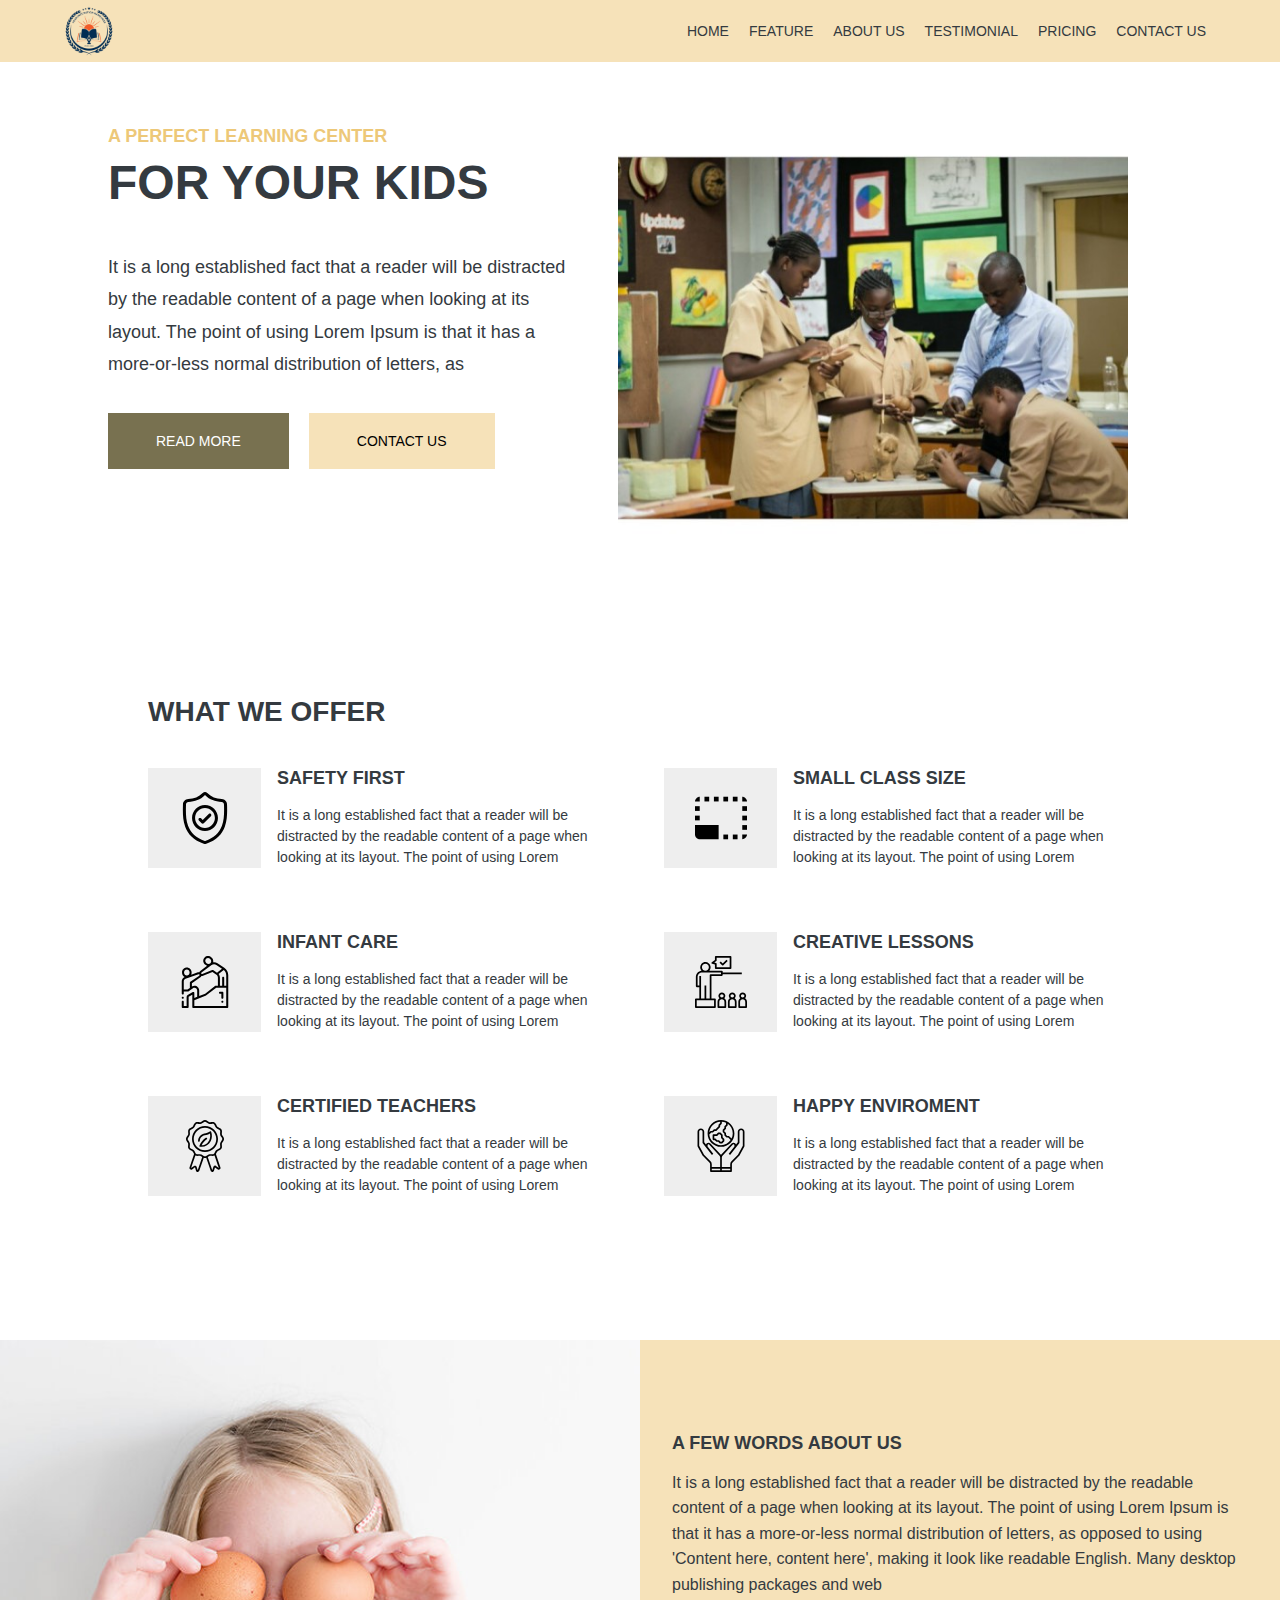
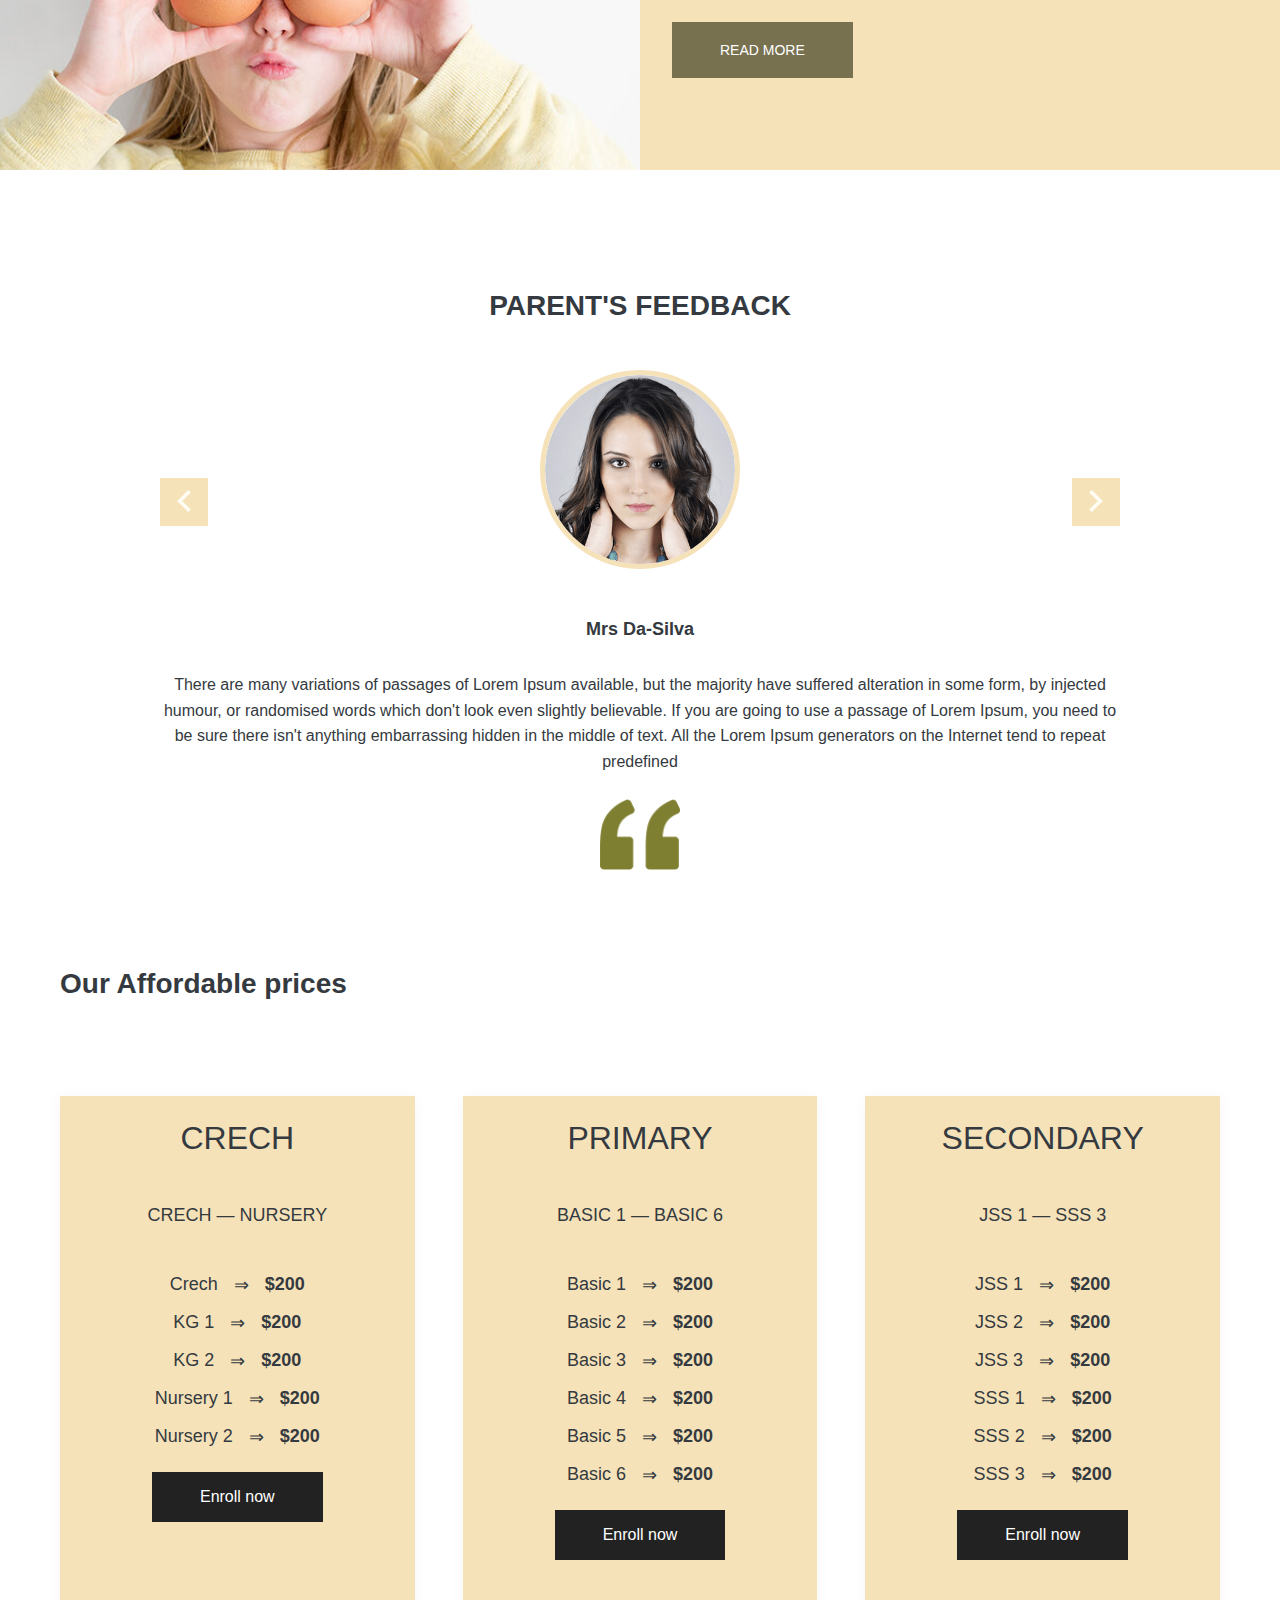
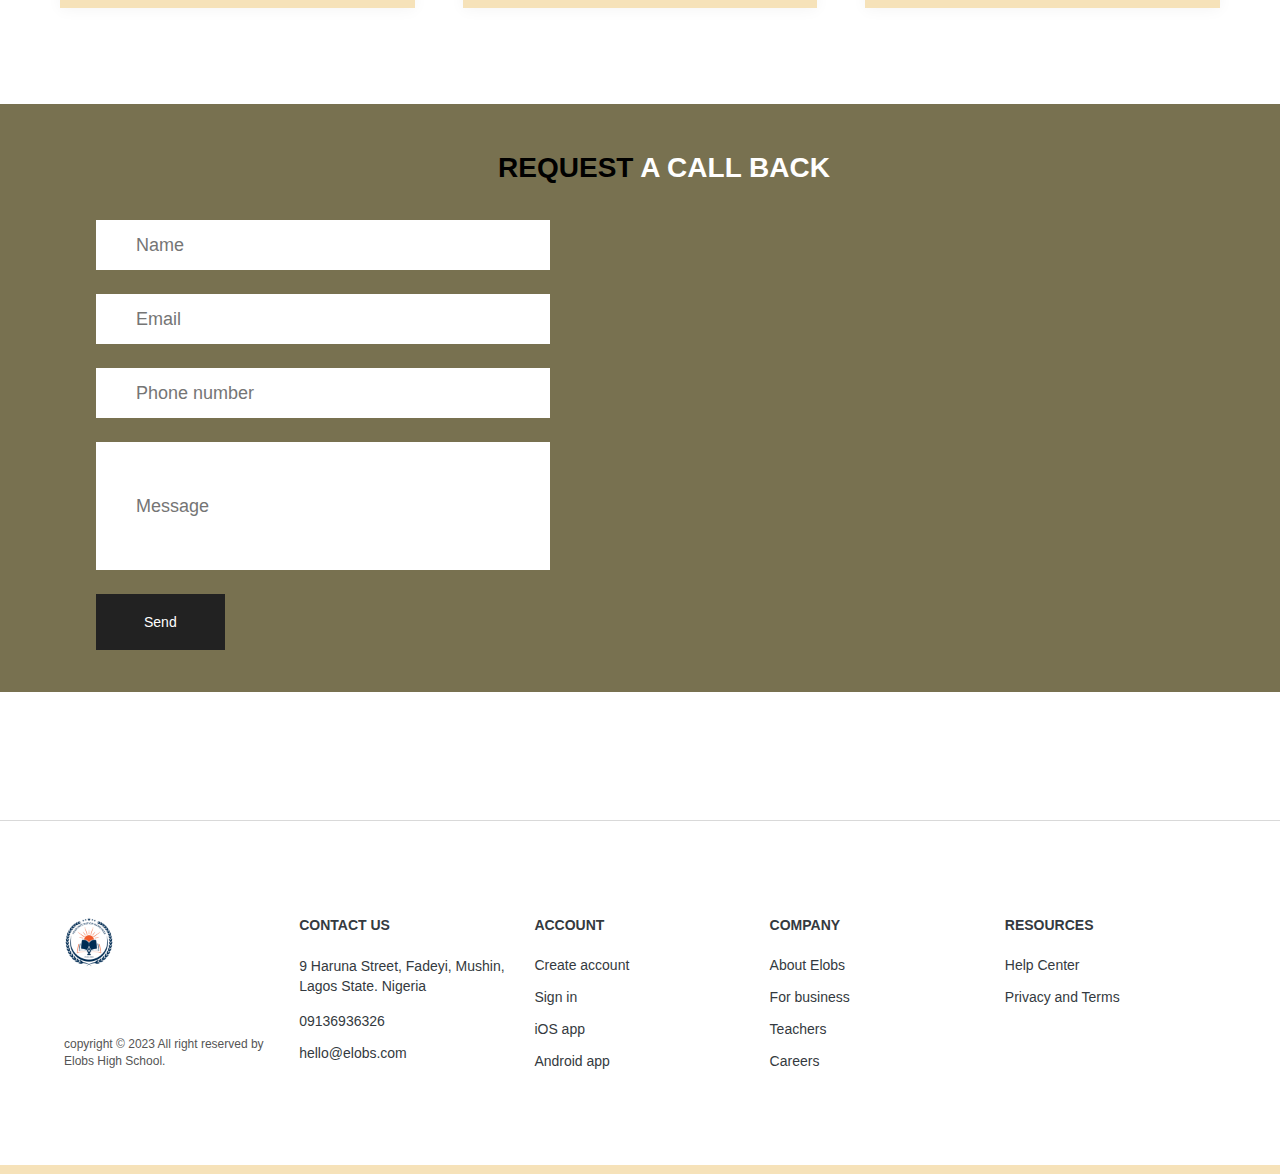
<file: index.html>
<!DOCTYPE html>
<html lang="en">
  <head>
    <meta charset="UTF-8" />
    <meta name="viewport" content="width=device-width, initial-scale=1.0" />
    <meta
      name="description"
      content="Lorem ipsum dolor sit amet consectetur adipisicing elit.
          Fugit nemo voluptatum consequatur fuga nam iste Ipsam
          necessitatibus voluptas dolore."
    />
    <link class="favicon" rel="icon" href="img/favicon.png" />
    <link rel="apple-touch-icon" href="/img/apple-touch-icon.png" />
    <link rel="manifest" href="manifest.webmanifest" />

    <link rel="preconnect" href="https://fonts.googleapis.com" />
    <link rel="preconnect" href="https://fonts.gstatic.com" crossorigin />
    <link
      href="https://fonts.googleapis.com/css2?family=Rubik:wght@400;500;600;700&display=swap"
      rel="stylesheet"
    />

    <link rel="stylesheet" href="styles/styles.css" />
    <link rel="stylesheet" href="styles/re-usable.css" />
    <link rel="stylesheet" href="styles/query.css" />

    <script defer src="js/index.js"></script>

    <title>Elobs High School &mdash; Discover the differene</title>
  </head>
  <header class="header">
    <div class="logo">
      <a href="#">
        <img src="img/logo.png" class="logo" alt="Elobs High School logo" />
      </a>
    </div>
    <nav class="nav-container">
      <ul class="main-nav">
        <!-- <li><a href="#" class="nav-item active--nav-item">HOME</a></li> -->
        <li><a href="#" class="nav-item">HOME</a></li>
        <li><a href="feature.html" class="nav-item">FEATURE</a></li>
        <li><a href="about.html" class="nav-item">ABOUT US</a></li>
        <li><a href="#testimonial" class="nav-item">TESTIMONIAL</a></li>
        <li><a href="#pricing" class="nav-item">PRICING</a></li>
        <li><a href="#cta" class="nav-item">CONTACT US</a></li>
      </ul>
    </nav>

    <button class="btn-mobile-nav">
      <img
        src="icons/icons-menu.png"
        alt="menu icon"
        class="icon-mobile-nav open-icon"
      />
      <img
        src="icons/icons-close.png"
        alt="close menu icon"
        class="icon-mobile-nav close-icon"
      />
    </button>
  </header>
  <body>
    <main>
      <section class="section section-hero">
        <div class="hero">
          <div class="hero--text-box">
            <h1 class="header-primary">
              A PERFECT LEARNING CENTER <br />
              <span>FOR YOUR KIDS</span>
            </h1>

            <div class="hero--description-text">
              <p class="description-text">
                It is a long established fact that a reader will be distracted
                by the readable content of a page when looking at its layout.
                The point of using Lorem Ipsum is that it has a more-or-less
                normal distribution of letters, as
              </p>
            </div>

            <div class="hero--btn-box">
              <a href="#about"
                ><button class="btn btn--read-more">READ MORE</button>
              </a>
              <a href="#cta"
                ><button class="btn btn--contact">CONTACT US</button></a
              >
            </div>
          </div>
          <div class="hero--img-box">
            <div>
              <!-- <p>Hello world!</p> -->
              <!-- <img class="hero-pimg" src="img/hero-img.jpg" alt="Hero's image" /> -->
              <img
                class="hero-img"
                src="img/students-Teacherjpg.jpg"
                alt="Students and Teacher"
              />
            </div>
          </div>
        </div>
      </section>
      <section class="section section-feature" id="feature">
        <div class="feature">
          <h2 class="header-secondary">WHAT WE OFFER</h2>
          <div class="feature-box">
            <div class="feature--box">
              <div class="feature--img-box">
                <svg
                  xmlns="http://www.w3.org/2000/svg"
                  version="1.1"
                  viewBox="-38 0 512 512.00142"
                  class="icon"
                >
                  <g id="surface1">
                    <path
                      d="M 435.488281 138.917969 L 435.472656 138.519531 C 435.25 133.601562 435.101562 128.398438 435.011719 122.609375 C 434.59375 94.378906 412.152344 71.027344 383.917969 69.449219 C 325.050781 66.164062 279.511719 46.96875 240.601562 9.042969 L 240.269531 8.726562 C 227.578125 -2.910156 208.433594 -2.910156 195.738281 8.726562 L 195.40625 9.042969 C 156.496094 46.96875 110.957031 66.164062 52.089844 69.453125 C 23.859375 71.027344 1.414062 94.378906 0.996094 122.613281 C 0.910156 128.363281 0.757812 133.566406 0.535156 138.519531 L 0.511719 139.445312 C -0.632812 199.472656 -2.054688 274.179688 22.9375 341.988281 C 36.679688 379.277344 57.492188 411.691406 84.792969 438.335938 C 115.886719 468.679688 156.613281 492.769531 205.839844 509.933594 C 207.441406 510.492188 209.105469 510.945312 210.800781 511.285156 C 213.191406 511.761719 215.597656 512 218.003906 512 C 220.410156 512 222.820312 511.761719 225.207031 511.285156 C 226.902344 510.945312 228.578125 510.488281 230.1875 509.925781 C 279.355469 492.730469 320.039062 468.628906 351.105469 438.289062 C 378.394531 411.636719 399.207031 379.214844 412.960938 341.917969 C 438.046875 273.90625 436.628906 199.058594 435.488281 138.917969 Z M 384.773438 331.523438 C 358.414062 402.992188 304.605469 452.074219 220.273438 481.566406 C 219.972656 481.667969 219.652344 481.757812 219.320312 481.824219 C 218.449219 481.996094 217.5625 481.996094 216.679688 481.820312 C 216.351562 481.753906 216.03125 481.667969 215.734375 481.566406 C 131.3125 452.128906 77.46875 403.074219 51.128906 331.601562 C 28.09375 269.097656 29.398438 200.519531 30.550781 140.019531 L 30.558594 139.683594 C 30.792969 134.484375 30.949219 129.039062 31.035156 123.054688 C 31.222656 110.519531 41.207031 100.148438 53.765625 99.449219 C 87.078125 97.589844 116.34375 91.152344 143.234375 79.769531 C 170.089844 68.402344 193.941406 52.378906 216.144531 30.785156 C 217.273438 29.832031 218.738281 29.828125 219.863281 30.785156 C 242.070312 52.378906 265.921875 68.402344 292.773438 79.769531 C 319.664062 91.152344 348.929688 97.589844 382.246094 99.449219 C 394.804688 100.148438 404.789062 110.519531 404.972656 123.058594 C 405.0625 129.074219 405.21875 134.519531 405.453125 139.683594 C 406.601562 200.253906 407.875 268.886719 384.773438 331.523438 Z M 384.773438 331.523438 "
                      style="
                        stroke: none;
                        fill-rule: nonzero;
                        fill: rgb(0%, 0%, 0%);
                        fill-opacity: 1;
                      "
                    />
                    <path
                      d="M 217.996094 128.410156 C 147.636719 128.410156 90.398438 185.652344 90.398438 256.007812 C 90.398438 326.367188 147.636719 383.609375 217.996094 383.609375 C 288.351562 383.609375 345.59375 326.367188 345.59375 256.007812 C 345.59375 185.652344 288.351562 128.410156 217.996094 128.410156 Z M 217.996094 353.5625 C 164.203125 353.5625 120.441406 309.800781 120.441406 256.007812 C 120.441406 202.214844 164.203125 158.453125 217.996094 158.453125 C 271.785156 158.453125 315.546875 202.214844 315.546875 256.007812 C 315.546875 309.800781 271.785156 353.5625 217.996094 353.5625 Z M 217.996094 353.5625 "
                      style="
                        stroke: none;
                        fill-rule: nonzero;
                        fill: rgb(0%, 0%, 0%);
                        fill-opacity: 1;
                      "
                    />
                    <path
                      d="M 254.667969 216.394531 L 195.402344 275.660156 L 179.316406 259.574219 C 173.449219 253.707031 163.9375 253.707031 158.070312 259.574219 C 152.207031 265.441406 152.207031 274.953125 158.070312 280.816406 L 184.78125 307.527344 C 187.714844 310.460938 191.558594 311.925781 195.402344 311.925781 C 199.246094 311.925781 203.089844 310.460938 206.023438 307.527344 L 275.914062 237.636719 C 281.777344 231.769531 281.777344 222.257812 275.914062 216.394531 C 270.046875 210.523438 260.535156 210.523438 254.667969 216.394531 Z M 254.667969 216.394531 "
                      style="
                        stroke: none;
                        fill-rule: nonzero;
                        fill: rgb(0%, 0%, 0%);
                        fill-opacity: 1;
                      "
                    />
                  </g>
                </svg>
              </div>
              <div class="feature--text-box">
                <div>
                  <h3 class="header-tertiary">SAFETY FIRST</h3>
                  <p class="feature-text">
                    It is a long established fact that a reader will be
                    distracted by the readable content of a page when looking at
                    its layout. The point of using Lorem
                  </p>
                </div>
              </div>
            </div>
            <div class="feature--box">
              <div class="feature--img-box">
                <svg
                  version="1.1"
                  id="Capa_5"
                  xmlns="http://www.w3.org/2000/svg"
                  xmlns:xlink="http://www.w3.org/1999/xlink"
                  x="0px"
                  y="0px"
                  viewBox="0 0 469.333 469.333"
                  style="enable-background: new 0 0 469.333 469.333"
                  xml:space="preserve"
                  class="icon"
                >
                  <g>
                    <g>
                      <g>
                        <rect x="0" y="128" width="42.667" height="42.667" />
                        <rect
                          x="0"
                          y="213.333"
                          width="42.667"
                          height="42.667"
                        />
                        <path
                          d="M0,384c0,23.467,19.2,42.667,42.667,42.667h170.667v-128H0V384z"
                        />
                        <rect
                          x="85.333"
                          y="42.667"
                          width="42.667"
                          height="42.667"
                        />
                        <path
                          d="M426.667,42.667v42.667h42.667C469.333,64,448,42.667,426.667,42.667z"
                        />
                        <rect
                          x="170.667"
                          y="42.667"
                          width="42.667"
                          height="42.667"
                        />
                        <path
                          d="M42.667,42.667C21.333,42.667,0,64,0,85.333h42.667V42.667z"
                        />
                        <rect
                          x="341.333"
                          y="42.667"
                          width="42.667"
                          height="42.667"
                        />
                        <rect
                          x="426.667"
                          y="298.667"
                          width="42.667"
                          height="42.667"
                        />
                        <rect
                          x="426.667"
                          y="213.333"
                          width="42.667"
                          height="42.667"
                        />
                        <rect
                          x="426.667"
                          y="128"
                          width="42.667"
                          height="42.667"
                        />
                        <path
                          d="M426.667,426.667c21.333,0,42.667-21.333,42.667-42.667h-42.667V426.667z"
                        />
                        <rect
                          x="256"
                          y="42.667"
                          width="42.667"
                          height="42.667"
                        />
                        <rect x="256" y="384" width="42.667" height="42.667" />
                        <rect
                          x="341.333"
                          y="384"
                          width="42.667"
                          height="42.667"
                        />
                      </g>
                    </g>
                  </g>
                  <g></g>
                  <g></g>
                  <g></g>
                  <g></g>
                  <g></g>
                  <g></g>
                  <g></g>
                  <g></g>
                  <g></g>
                  <g></g>
                  <g></g>
                  <g></g>
                  <g></g>
                  <g></g>
                  <g></g>
                </svg>
              </div>
              <div class="feature--text-box">
                <div>
                  <h3 class="header-tertiary">SMALL CLASS SIZE</h3>
                  <p class="feature-text">
                    It is a long established fact that a reader will be
                    distracted by the readable content of a page when looking at
                    its layout. The point of using Lorem
                  </p>
                </div>
              </div>
            </div>
            <div class="feature--box">
              <div class="feature--img-box">
                <svg
                  version="1.1"
                  id="Capa_3"
                  xmlns="http://www.w3.org/2000/svg"
                  xmlns:xlink="http://www.w3.org/1999/xlink"
                  x="0px"
                  y="0px"
                  viewBox="0 0 512 512"
                  style="enable-background: new 0 0 512 512"
                  xml:space="preserve"
                  class="icon"
                >
                  <g>
                    <g>
                      <path
                        d="M44.07,403.93C42.21,402.07,39.63,401,37,401s-5.21,1.069-7.07,2.93C28.07,405.79,27,408.37,27,411s1.07,5.21,2.93,7.069
                 C31.79,419.93,34.37,421,37,421s5.21-1.07,7.07-2.931C45.93,416.21,47,413.63,47,411S45.93,405.79,44.07,403.93z"
                      />
                    </g>
                  </g>
                  <g>
                    <g>
                      <path
                        d="M445.627,115.988c-0.004-0.003-0.008-0.007-0.013-0.01l-66.666-45.032c-12.782-8.634-28.008-11.83-42.585-9.68
                 c0.651-3.141,0.992-6.369,0.992-9.651c0-12.579-4.899-24.405-13.794-33.301l-4.521-4.521C310.146,4.898,298.319,0,285.74,0
                 c-12.579,0-24.406,4.898-33.302,13.794c-8.895,8.896-13.793,20.722-13.793,33.302c0,12.579,4.899,24.405,13.793,33.3l4.521,4.522
                 c5.665,5.664,12.521,9.7,20,11.89l-67.283,50.694c-4.282,3.226-7.391,7.463-9.218,12.145c-4.842-0.978-9.974-0.704-14.882,1.049
                 l-65.179,23.26c2.381-5.627,3.698-11.809,3.698-18.293v-6.394c0-25.968-21.127-47.095-47.095-47.095s-47.095,21.127-47.095,47.095
                 v6.394c0,18.069,10.234,33.785,25.205,41.68C38.195,214.491,27,231.198,27,249.722V369c0,5.522,4.477,10,10,10s10-4.478,10-10
                 v-18.3h39.443c2.082,0,4.015-0.638,5.616-1.727l45.219-30.695c4.445-3.017,9.634-4.611,15.005-4.611
                 c14.731,0,26.716,11.984,26.716,26.715v61.974l-28,11.205V363.5c0-3.601-1.936-6.923-5.067-8.699
                 c-3.131-1.775-6.976-1.731-10.066,0.117L85.2,385.228c-6.292,3.764-10.2,10.657-10.2,17.989V492H47v-41.98c0-5.522-4.477-10-10-10
                 s-10,4.478-10,10V502c0,5.522,4.477,10,10,10h48c5.523,0,10-4.478,10-10v-98.783c0-0.337,0.18-0.654,0.468-0.826L131,381.135V502
                 c0,5.522,4.477,10,10,10h334c5.523,0,10-4.478,10-10V188.722C485,159.263,470.284,132.089,445.627,115.988z M271.102,70.777
                 l-4.521-4.523c-5.118-5.117-7.936-11.921-7.936-19.158c0-7.238,2.818-14.042,7.936-19.159C271.698,22.818,278.502,20,285.74,20
                 s14.041,2.818,19.159,7.937l4.521,4.521c10.564,10.563,10.564,27.754,0,38.318C298.855,81.34,281.665,81.34,271.102,70.777z
                  M221.712,163.475l99.208-74.748c13.748-10.357,32.569-10.842,46.833-1.208l55.437,37.447l-48.926,39.357l-38.37-25.919
                 c-2.77-1.872-6.292-2.236-9.387-0.968l-97.01,39.726c-3.602,1.472-7.809,0.071-9.808-3.262c-0.009-0.016-0.019-0.031-0.028-0.047
                 C217.598,170.372,218.479,165.91,221.712,163.475z M49.905,165.663v-6.394c0-14.94,12.155-27.095,27.095-27.095
                 s27.095,12.154,27.095,27.095v6.394c0,14.94-12.155,27.096-27.095,27.096S49.905,180.604,49.905,165.663z M107,262.333v52.327
                 L83.371,330.7H47v-27.033v-53.945c0-10.97,6.941-20.816,17.272-24.503l128.025-45.688c3.565-1.271,7.557,0.168,9.487,3.425
                 c2.121,3.578,1.097,8.226-2.33,10.581l-88.118,60.555C108.622,255.957,107,259.039,107,262.333z M152.284,293.667
                 c-9.012,0-17.726,2.574-25.284,7.442v-33.515l83.782-57.575c4.767-3.276,8.207-7.813,10.173-12.877
                 c1.854,0.38,3.748,0.583,5.655,0.583c3.516,0,7.068-0.664,10.467-2.056l92.058-37.697l39.736,26.841
                 c8.849,6.784,14.13,17.469,14.13,28.625V292h-19.667c-2.213,0-4.363,0.734-6.115,2.087L257.817,370.9L199,394.395v-54.013
                 C199,314.623,178.043,293.667,152.284,293.667z M465,492H151v-56.894l115.534-46.153c0.862-0.344,1.671-0.806,2.405-1.373
                 L366.747,312H465V492z M465,292h-20v-78.867c0-5.522-4.477-10-10-10s-10,4.478-10,10V292h-22v-78.562
                 c0-13.213-4.771-25.998-13.125-36.005l50.453-40.585C455.89,149.477,465,168.391,465,188.722V292z"
                      />
                    </g>
                  </g>
                  <g>
                    <g>
                      <path
                        d="M427,352.333h-23.333c-5.523,0-10,4.478-10,10c0,5.522,4.477,10,10,10H417V411c0,5.522,4.477,10,10,10s10-4.478,10-10
                 v-48.667C437,356.811,432.523,352.333,427,352.333z"
                      />
                    </g>
                  </g>
                  <g>
                    <g>
                      <path
                        d="M434.07,442.951c-1.86-1.861-4.44-2.931-7.07-2.931s-5.21,1.07-7.07,2.931c-1.86,1.859-2.93,4.439-2.93,7.069
                 s1.07,5.21,2.93,7.07s4.44,2.93,7.07,2.93s5.21-1.069,7.07-2.93c1.86-1.861,2.93-4.44,2.93-7.07S435.93,444.81,434.07,442.951z"
                      />
                    </g>
                  </g>
                  <g></g>
                  <g></g>
                  <g></g>
                  <g></g>
                  <g></g>
                  <g></g>
                  <g></g>
                  <g></g>
                  <g></g>
                  <g></g>
                  <g></g>
                  <g></g>
                  <g></g>
                  <g></g>
                  <g></g>
                </svg>
              </div>
              <div class="feature--text-box">
                <div>
                  <h3 class="header-tertiary">INFANT CARE</h3>
                  <p class="feature-text">
                    It is a long established fact that a reader will be
                    distracted by the readable content of a page when looking at
                    its layout. The point of using Lorem
                  </p>
                </div>
              </div>
            </div>
            <div class="feature--box">
              <div class="feature--img-box">
                <svg
                  version="1.1"
                  id="Capa_1"
                  xmlns="http://www.w3.org/2000/svg"
                  xmlns:xlink="http://www.w3.org/1999/xlink"
                  x="0px"
                  y="0px"
                  viewBox="0 0 480 480"
                  style="enable-background: new 0 0 480 480"
                  xml:space="preserve"
                  class="icon"
                >
                  <g>
                    <g>
                      <path
                        d="M256,152v-8c0.001-4.417-3.579-7.999-7.996-8c-0.001,0-0.003,0-0.004,0H131.676c17.735-19.703,16.14-50.053-3.564-67.789
                 c-19.703-17.735-50.053-16.14-67.789,3.564c-16.536,18.37-16.418,46.295,0.272,64.525C30.743,139.373,8.037,164.505,8,194.516V280
                 c-0.001,4.417,3.579,7.999,7.996,8c0.001,0,0.003,0,0.004,0h24v104H8c-4.417-0.001-7.999,3.579-8,7.996c0,0.001,0,0.003,0,0.004
                 v72c-0.001,4.417,3.579,7.999,7.996,8c0.001,0,0.003,0,0.004,0h176c4.417,0.001,7.999-3.579,8-7.996c0-0.001,0-0.003,0-0.004v-72
                 c0.001-4.417-3.579-7.999-7.996-8c-0.001,0-0.003,0-0.004,0h-32V184h96c4.417,0.001,7.999-3.579,8-7.996c0-0.001,0-0.003,0-0.004
                 v-8h176v-16H256z M96,72c17.673,0,32,14.327,32,32s-14.327,32-32,32s-32-14.327-32-32C64.019,86.335,78.335,72.019,96,72z
                  M176,408v56H16v-56H176z M240,168h-96c-4.417-0.001-7.999,3.579-8,7.996c0,0.001,0,0.003,0,0.004v216h-32V272H88v120H56V184H40
                 v88H24v-77.484c0.026-23.47,19.046-42.489,42.516-42.516H240V168z"
                      />
                    </g>
                  </g>
                  <g>
                    <g>
                      <path
                        d="M328.004,0c-0.001,0-0.003,0-0.004,0H192c-4.417-0.001-7.999,3.579-8,7.996c0,0.001,0,0.003,0,0.004v28l-28.797,21.602
                 c-3.535,2.646-4.256,7.657-1.61,11.193c1.104,1.474,2.682,2.522,4.469,2.967L184,78.246V112c-0.001,4.417,3.579,7.999,7.996,8
                 c0.001,0,0.003,0,0.004,0h136c4.417,0.001,7.999-3.579,8-7.996c0-0.001,0-0.003,0-0.004V8C336.001,3.583,332.421,0.001,328.004,0z
                  M320,104H200V72c-0.001-3.672-2.5-6.872-6.063-7.762l-15.688-3.922l18.547-13.918C198.813,44.89,200,42.518,200,40V16h120V104z"
                      />
                    </g>
                  </g>
                  <g>
                    <g>
                      <path
                        d="M290.344,34.344L256,68.688l-18.344-18.344l-11.312,11.312l24,24c1.498,1.503,3.534,2.346,5.656,2.344
                 c2.122,0.002,4.158-0.841,5.656-2.344l40-40L290.344,34.344z"
                      />
                    </g>
                  </g>
                  <g>
                    <g>
                      <path
                        d="M366.347,390.84c12.65-12.342,12.899-32.602,0.557-45.251c-12.342-12.65-32.602-12.899-45.251-0.557
                 c-12.65,12.342-12.899,32.602-0.557,45.251c0.183,0.188,0.369,0.374,0.557,0.557C310.62,398.27,304.004,410.699,304,424v48
                 c-0.001,4.417,3.579,7.999,7.996,8c0.001,0,0.003,0,0.004,0h64c4.417,0.001,7.999-3.579,8-7.996c0-0.001,0-0.003,0-0.004v-48
                 C383.996,410.699,377.38,398.27,366.347,390.84z M344,352c8.837,0,16,7.163,16,16s-7.163,16-16,16s-16-7.163-16-16
                 C328.01,359.168,335.168,352.01,344,352z M368,464h-48v-40c0-13.255,10.745-24,24-24s24,10.745,24,24V464z"
                      />
                    </g>
                  </g>
                  <g>
                    <g>
                      <path
                        d="M462.347,390.84c12.65-12.342,12.899-32.602,0.557-45.251c-12.342-12.65-32.602-12.899-45.251-0.557
                 c-12.65,12.342-12.899,32.602-0.557,45.251c0.183,0.188,0.369,0.374,0.557,0.557C406.62,398.27,400.004,410.699,400,424v48
                 c-0.001,4.417,3.579,7.999,7.996,8c0.001,0,0.003,0,0.004,0h64c4.417,0.001,7.999-3.579,8-7.996c0-0.001,0-0.003,0-0.004v-48
                 C479.996,410.699,473.38,398.27,462.347,390.84z M440,352c8.837,0,16,7.163,16,16s-7.163,16-16,16s-16-7.163-16-16
                 C424.01,359.168,431.168,352.01,440,352z M464,464h-48v-40c0-13.255,10.745-24,24-24s24,10.745,24,24V464z"
                      />
                    </g>
                  </g>
                  <g>
                    <g>
                      <path
                        d="M270.347,390.84c12.65-12.342,12.899-32.602,0.557-45.251c-12.342-12.65-32.602-12.899-45.251-0.557
                 c-12.65,12.342-12.899,32.602-0.557,45.251c0.183,0.188,0.369,0.374,0.557,0.557C214.62,398.27,208.004,410.699,208,424v48
                 c-0.001,4.417,3.579,7.999,7.996,8c0.001,0,0.003,0,0.004,0h64c4.417,0.001,7.999-3.579,8-7.996c0-0.001,0-0.003,0-0.004v-48
                 C287.996,410.699,281.38,398.27,270.347,390.84z M248,352c8.837,0,16,7.163,16,16s-7.163,16-16,16s-16-7.163-16-16
                 C232.01,359.168,239.168,352.01,248,352z M272,464h-48v-40c0-13.255,10.745-24,24-24s24,10.745,24,24V464z"
                      />
                    </g>
                  </g>
                  <g></g>
                  <g></g>
                  <g></g>
                  <g></g>
                  <g></g>
                  <g></g>
                  <g></g>
                  <g></g>
                  <g></g>
                  <g></g>
                  <g></g>
                  <g></g>
                  <g></g>
                  <g></g>
                  <g></g>
                </svg>
              </div>
              <div class="feature--text-box">
                <div>
                  <h3 class="header-tertiary">CREATIVE LESSONS</h3>
                  <p class="feature-text">
                    It is a long established fact that a reader will be
                    distracted by the readable content of a page when looking at
                    its layout. The point of using Lorem
                  </p>
                </div>
              </div>
            </div>
            <div class="feature--box">
              <div class="feature--img-box">
                <svg
                  class="icon"
                  viewBox="0 0 44 60"
                  xmlns="http://www.w3.org/2000/svg"
                >
                  <g id="007---Vegan-Certified">
                    <path
                      id="Shape"
                      d="m2.51 27.21c.41 1.53-.65 3.91.44 5.78s3.73 2.2 4.78 3.26c.66341509.9402255 1.22965215 1.94538 1.69 3l-5.3 15.47c-.24986143.8046502.03135368 1.6795957.70323859 2.1879887.6718849.5083929 1.59032712.541188 2.29676141.0820113l3.32-2.35 1.17 3.89c.2470407.8346382 1.0055339 1.4136582 1.8757731 1.4319309s1.652369-.5283981 1.9342269-1.3519309l5.18-14.91c.894629.3801265 1.905371.3801265 2.8 0l5.14 14.95c.2818579.8235328 1.0639877 1.3702036 1.9342269 1.3519309s1.6287324-.5972927 1.8757731-1.4319309l1.17-3.89 3.32 2.32c.7064343.4591767 1.6248765.4263816 2.2967614-.0820113.6718849-.508393.9531-1.3833385.7032386-2.1879887l-5.26-15.44c.4621021-1.0517589 1.0247145-2.0564238 1.68-3 1.09-1.12 3.74-1.42 4.79-3.29s.05-4.3.44-5.78 2.51-3.03 2.51-5.22-2.14-3.82-2.51-5.22.65-3.91-.44-5.78-3.73-2.2-4.78-3.26-1.38-3.74-3.27-4.8-4.3 0-5.78-.43-3.02-2.51-5.22-2.51-3.81 2.13-5.22 2.51c-1.56.41-3.9-.66-5.78.43s-2.19 3.72-3.26 4.79-3.74 1.38-4.74 3.27 0 4.3-.44 5.78-2.56 3.01-2.56 5.22 2.13 3.79 2.51 5.21zm11.06 30.79-1.17-3.91c-.1976033-.6096465-.6753934-1.0876735-1.2849419-1.2855789-.6095485-.1979053-1.27701924-.0917163-1.7950581.2855789l-3.32 2.32c5.36-15.61 4.9-14.41 5-14.41 1.84 1.07 4.3 0 5.78.43.7212439.3095798 1.3946823.7203773 2 1.22zm21.11-5c-.5317197-.3750147-1.2126328-.4679309-1.8253891-.2490894-.6127563.2188416-1.0807556.7220836-1.2546109 1.3490894l-1.17 3.9-5.26-15.31c.6003733-.5039265 1.2749967-.9120736 2-1.21 1.57-.42 3.9.65 5.78-.44.1-.06-.35-1.22 5 14.36zm-31.56-33.3c1.43-2 1.63-2.66 1.4-5.25s-.09-2.77 2.24-3.84 2.79-1.54 3.85-3.86 1.39-2.46 3.85-2.23 3.23 0 5.25-1.4 2.47-1.49 4.58 0 2.71 1.62 5.25 1.4 2.78-.09 3.85 2.23 1.55 2.79 3.85 3.86 2.47 1.34 2.24 3.84 0 3.24 1.4 5.25 1.49 2.47 0 4.58-1.63 2.66-1.4 5.25.09 2.77-2.24 3.85-2.78 1.53-3.85 3.85-1.34 2.46-3.85 2.24-3.23 0-5.25 1.39-2.47 1.49-4.58 0c-1.0423154-.9426353-2.3946995-1.4693533-3.8-1.48-1.44 0-3.07.41-3.91-.07-1.15-.67-1.46-3.09-2.85-4.47s-3.82-1.72-4.47-2.84.27-3.4-.24-5.29-2.44-3.38-2.44-4.71c.15146417-.856136.53941752-1.6528259 1.12-2.3z"
                    />
                    <path
                      id="Shape"
                      d="m22 37c8.2842712 0 15-6.7157288 15-15s-6.7157288-15-15-15-15 6.7157288-15 15 6.7157288 15 15 15zm0-28c7.1797017 0 13 5.8202983 13 13s-5.8202983 13-13 13-13-5.8202983-13-13c0-3.4478144 1.3696389-6.7544152 3.8076118-9.1923882 2.437973-2.4379729 5.7445738-3.8076118 9.1923882-3.8076118z"
                    />
                    <path
                      id="Shape"
                      d="m15.05 25.23c.5326668-.0266663.9506671-.4666665.95-1-.04701-1.7723836.6491214-3.4837067 1.92-4.72 1.51-1.5 3.29-1.9 5.48-2.27 1.5112798-.2598751 2.9558943-.8173263 4.25-1.64 1.3 5-1.07 11.2-6 12.84-1.1557039.3803653-2.3633585.5793921-3.58.59 1.4512518-2.7056317 3.503907-5.0422376 6-6.83.2152922-.1561269.3595264-.3915809.400811-.6543011.0412846-.2627203-.0237813-.5310643-.180811-.7456989-.3245963-.4421183-.9447379-.5402702-1.39-.22-3.2408451 2.2460799-5.7761199 5.3674853-7.31 9-.1029087.2892167-.0672774.6096747.0966476.8692226.1639249.2595479.4379782.4294236.7433524.4607774 5.23.56 9.93-1.56 12.26-6.6 1.5594824-3.3648605 1.7106785-7.2131594.42-10.69-.1144927-.2847517-.3534014-.5011592-.6480543-.5870183-.2946529-.0858592-.6124138-.0316601-.8619457.1470183-1.3294676 1.0397446-2.8903874 1.7430162-4.55 2.05-2.45.41-4.63.91-6.56 2.82-1.6608428 1.6355323-2.5634345 3.8901991-2.49 6.22.0103478.2671046.1272025.5189482.3244812.6993174.1972788.1803692.4585583.2742482.7255188.2606826z"
                    />
                  </g>
                </svg>
              </div>
              <div class="feature--text-box">
                <div>
                  <h3 class="header-tertiary">CERTIFIED TEACHERS</h3>
                  <p class="feature-text">
                    It is a long established fact that a reader will be
                    distracted by the readable content of a page when looking at
                    its layout. The point of using Lorem
                  </p>
                </div>
              </div>
            </div>
            <div class="feature--box">
              <div class="feature--img-box">
                <svg
                  class="icon"
                  viewBox="-24 0 496 496"
                  xmlns="http://www.w3.org/2000/svg"
                >
                  <path
                    d="m416 80c-17.648438 0-32 14.351562-32 32v101.230469l-16.65625 21.195312c-2.511719-10.554687-12.023438-18.425781-23.34375-18.425781h-1.046875c-6.632813 0-13.023437 2.785156-17.546875 7.625l-98.644531 105.695312c-1.042969 1.113282-1.867188 2.367188-2.761719 3.574219-.894531-1.207031-1.71875-2.460937-2.761719-3.574219l-98.644531-105.695312c-4.523438-4.839844-10.914062-7.625-17.546875-7.625h-1.046875c-11.320312 0-20.832031 7.871094-23.34375 18.433594l-16.65625-21.203125v-101.230469c0-17.648438-14.351562-32-32-32s-32 14.351562-32 32v136c0 1.335938.335938 2.65625.976562 3.832031l48 88c.367188.664063.832032 1.289063 1.367188 1.824219l62.632812 62.632812c4.464844 4.464844 7.023438 10.648438 7.023438 16.96875v66.742188c0 4.414062 3.585938 8 8 8h192c4.414062 0 8-3.585938 8-8v-66.742188c0-6.320312 2.558594-12.496093 7.023438-16.96875l62.632812-62.632812c.535156-.535156 1-1.160156 1.367188-1.824219l48-88c.640624-1.175781.976562-2.496093.976562-3.832031v-136c0-17.648438-14.351562-32-32-32zm-291.710938 312.976562-61.816406-61.816406-46.472656-85.199218v-133.960938c0-8.824219 7.175781-16 16-16s16 7.175781 16 16v104c0 1.792969.601562 3.527344 1.710938 4.945312l88 112 12.578124-9.882812-54.289062-69.101562v-13.960938c0-4.40625 3.59375-8 8-8h1.046875c2.210937 0 4.335937.929688 5.847656 2.535156l98.65625 105.695313c4.152344 4.464843 6.449219 10.28125 6.449219 16.386719v91.382812h-80v-26.742188c0-10.691406-4.160156-20.730468-11.710938-28.28125zm11.710938 71.023438h80v16h-80zm96 16v-16h80v16zm200-234.039062-46.472656 85.191406-61.816406 61.816406c-7.550782 7.558594-11.710938 17.597656-11.710938 28.289062v26.742188h-80v-91.382812c0-6.105469 2.296875-11.921876 6.457031-16.378907l98.65625-105.695312c1.503907-1.613281 3.628907-2.542969 5.839844-2.542969h1.046875c4.40625 0 8 3.59375 8 8v13.960938l-54.289062 69.09375 12.578124 9.882812 88-112c1.109376-1.410156 1.710938-3.144531 1.710938-4.9375v-104c0-8.824219 7.175781-16 16-16s16 7.175781 16 16zm0 0"
                  />
                  <path
                    d="m224 256c70.574219 0 128-57.425781 128-128s-57.425781-128-128-128-128 57.425781-128 128 57.425781 128 128 128zm0-16c-58.121094 0-106.015625-44.511719-111.457031-101.230469l18.769531-18.769531h12.6875c2.121094 0 4.160156-.839844 5.65625-2.34375l13.65625-13.65625h12.6875c2.121094 0 4.160156-.839844 5.65625-2.34375l32-32c1.503906-1.496094 2.34375-3.535156 2.34375-5.65625v-12.6875l13.65625-13.65625c1.503906-1.496094 2.34375-3.535156 2.34375-5.65625v-15.59375c14.238281 1.019531 27.71875 4.699219 40 10.554688v17.726562l-13.65625 13.65625c-1.503906 1.496094-2.34375 3.535156-2.34375 5.65625v12.6875l-13.65625 13.65625c-1.503906 1.496094-2.34375 3.535156-2.34375 5.65625v16c0 2.121094.839844 4.160156 2.34375 5.65625l13.65625 13.65625v12.6875c0 2.121094.839844 4.160156 2.34375 5.65625l16 16c1.496094 1.503906 3.535156 2.34375 5.65625 2.34375h12.6875l23.480469 23.480469c-20.222657 29.273437-53.976563 48.519531-92.167969 48.519531zm112-112c0 17.648438-4.214844 34.296875-11.519531 49.167969l-22.824219-22.824219c-1.496094-1.503906-3.535156-2.34375-5.65625-2.34375h-12.6875l-11.3125-11.3125v-12.6875c0-2.121094-.839844-4.160156-2.34375-5.65625l-13.65625-13.65625v-9.375l13.65625-13.65625c1.503906-1.496094 2.34375-3.535156 2.34375-5.65625v-12.6875l13.65625-13.65625c1.503906-1.496094 2.34375-3.535156 2.34375-5.65625v-11.785156c28.976562 20.265625 48 53.824218 48 91.785156zm-120-111.59375v12.28125l-13.65625 13.65625c-1.503906 1.496094-2.34375 3.535156-2.34375 5.65625v12.6875l-27.3125 27.3125h-12.6875c-2.121094 0-4.160156.839844-5.65625 2.34375l-13.65625 13.65625h-12.6875c-2.121094 0-4.160156.839844-5.65625 2.34375l-9.679688 9.679688c5.710938-53.511719 49.289063-95.765626 103.335938-99.617188zm0 0"
                  />
                  <path
                    d="m240 164.6875v-20.6875c0-2.121094-.839844-4.160156-2.34375-5.65625l-16-16c-1.496094-1.503906-3.535156-2.34375-5.65625-2.34375h-16c-2.121094 0-4.160156.839844-5.65625 2.34375l-13.65625 13.65625h-28.6875c-4.414062 0-8 3.585938-8 8v40c0 4.414062 3.585938 8 8 8h12.6875l13.65625 13.65625c1.496094 1.503906 3.535156 2.34375 5.65625 2.34375h12.6875l13.65625 13.65625c1.496094 1.503906 3.535156 2.34375 5.65625 2.34375h16c2.121094 0 4.160156-.839844 5.65625-2.34375l16-16c1.503906-1.496094 2.34375-3.535156 2.34375-5.65625v-16c0-2.121094-.839844-4.160156-2.34375-5.65625zm0 32-11.3125 11.3125h-9.375l-13.65625-13.65625c-1.496094-1.503906-3.535156-2.34375-5.65625-2.34375h-12.6875l-13.65625-13.65625c-1.496094-1.503906-3.535156-2.34375-5.65625-2.34375h-8v-24h24c2.121094 0 4.160156-.839844 5.65625-2.34375l13.65625-13.65625h9.375l11.3125 11.3125v20.6875c0 2.121094.839844 4.160156 2.34375 5.65625l13.65625 13.65625zm0 0"
                  />
                </svg>
              </div>
              <div class="feature--text-box">
                <div>
                  <h3 class="header-tertiary">HAPPY ENVIROMENT</h3>
                  <p class="feature-text">
                    It is a long established fact that a reader will be
                    distracted by the readable content of a page when looking at
                    its layout. The point of using Lorem
                  </p>
                </div>
              </div>
            </div>
          </div>
        </div>
      </section>
      <section class="section-about" id="about">
        <div class="about-us--img">
          <img
            class="about-img"
            src="img/about-img.jpg"
            alt="Picture of a girl placing egg on her eye"
          />
        </div>
        <div class="about-us--text">
          <h3 class="header-tertiary">A FEW WORDS ABOUT US</h3>
          <p class="about-text">
            It is a long established fact that a reader will be distracted by
            the readable content of a page when looking at its layout. The point
            of using Lorem Ipsum is that it has a more-or-less normal
            distribution of letters, as opposed to using 'Content here, content
            here', making it look like readable English. Many desktop publishing
            packages and web
          </p>
          <a href="about.html">
            <button class="btn btn--read-more">READ MORE</button>
          </a>
        </div>
      </section>
      <section class="section section-testimonial" id="testimonial">
        <div class="testimonial">
          <h2 class="header-secondary testimonial-header">PARENT'S FEEDBACK</h2>
          <div class="carousel-container">
            <div class="slide slide-1">
              <div class="testimonial-box">
                <div class="carousel--img-box">
                  <img
                    src="img//client-1.png"
                    class="carousel-img"
                    alt="customer-img"
                  />
                </div>
                <div class="carousel--text-box">
                  <div class="customer-name">
                    <h3 class="header-tertiary">Mrs Da-Silva</h3>
                  </div>
                  <div class="customer-feedbck">
                    <blockquote class="feedback">
                      There are many variations of passages of Lorem Ipsum
                      available, but the majority have suffered alteration in
                      some form, by injected humour, or randomised words which
                      don't look even slightly believable. If you are going to
                      use a passage of Lorem Ipsum, you need to be sure there
                      isn't anything embarrassing hidden in the middle of text.
                      All the Lorem Ipsum generators on the Internet tend to
                      repeat predefined
                    </blockquote>
                    <div class="quote-img">
                      <img src="img/quote.png" alt="" />
                    </div>
                  </div>
                </div>
              </div>
            </div>
            <div class="slide slide-2">
              <div class="testimonial-box">
                <div class="carousel--img-box">
                  <img
                    src="img//client-1.png"
                    class="carousel-img"
                    alt="customer-img"
                  />
                </div>
                <div class="carousel--text-box">
                  <div class="customer-name">
                    <h3 class="header-tertiary">Mrs Da-Silva</h3>
                  </div>
                  <div class="customer-feedbck">
                    <blockquote class="feedback">
                      There are many variations of passages of Lorem Ipsum
                      available, but the majority have suffered alteration in
                      some form, by injected humour, or randomised words which
                      don't look even slightly believable. If you are going to
                      use a passage of Lorem Ipsum, you need to be sure there
                      isn't anything embarrassing hidden in the middle of text.
                      All the Lorem Ipsum generators on the Internet tend to
                      repeat predefined
                    </blockquote>
                    <div class="quote-img">
                      <img src="img/quote.png" alt="" />
                    </div>
                  </div>
                </div>
              </div>
            </div>
            <div class="slide slide-3">
              <div class="testimonial-box">
                <div class="carousel--img-box">
                  <img
                    src="img//client-1.png"
                    class="carousel-img"
                    alt="customer-img"
                  />
                </div>
                <div class="carousel--text-box">
                  <div class="customer-name">
                    <h3 class="header-tertiary">Mrs Da-Silva</h3>
                  </div>
                  <div class="customer-feedbck">
                    <blockquote class="feedback">
                      There are many variations of passages of Lorem Ipsum
                      available, but the majority have suffered alteration in
                      some form, by injected humour, or randomised words which
                      don't look even slightly believable. If you are going to
                      use a passage of Lorem Ipsum, you need to be sure there
                      isn't anything embarrassing hidden in the middle of text.
                      All the Lorem Ipsum generators on the Internet tend to
                      repeat predefined
                    </blockquote>
                    <div class="quote-img">
                      <img src="img/quote.png" alt="" />
                    </div>
                  </div>
                </div>
              </div>
            </div>
          </div>

          <div class="arrow-container">
            <button class="arrow left">
              <div class="btn--left">
                <img src="img//prev.png" alt="left arrow" />
              </div>
            </button>
            <button class="arrow right">
              <div class="btn--right">
                <img src="img//next.png" alt="right arrow" />
              </div>
            </button>
          </div>
        </div>
      </section>
      <section class="section section-pricing" id="pricing">
        <div class="pricing">
          <div class="pricing-header--box">
            <h2 class="header-secondary pricing-header">
              Our Affordable prices
            </h2>
          </div>
          <div class="pricing-box">
            <div class="pricing-box--item">
              <header class="plan-header">
                <p class="plan-name">Crech</p>
                <p class="plan-class">Crech &mdash; Nursery</p>
              </header>

              <div class="list">
                <ul class="list-item">
                  <li>
                    <span>Crech </span>
                    <span>&rArr; </span>
                    <span><strong>$200</strong></span>
                  </li>
                  <li>
                    <span>KG 1 </span>
                    <span>&rArr; </span>
                    <span><strong>$200</strong></span>
                  </li>
                  <li>
                    <span>KG 2 </span>
                    <span>&rArr; </span>
                    <span><strong>$200</strong></span>
                  </li>
                  <li>
                    <span>Nursery 1 </span>
                    <span>&rArr; </span>
                    <span><strong>$200</strong></span>
                  </li>
                  <li>
                    <span>Nursery 2 </span>
                    <span>&rArr; </span>
                    <span><strong>$200</strong></span>
                  </li>
                </ul>
              </div>
              <div class="pricing-btn--box">
                <button class="pricing-btn">Enroll now</button>
              </div>
            </div>
            <div class="pricing-box--item">
              <header class="plan-header">
                <p class="plan-name">Primary</p>
                <p class="plan-class">Basic 1 &mdash; Basic 6</p>
              </header>

              <div class="list">
                <ul class="list-item">
                  <li>
                    <span>Basic 1 </span>
                    <span>&rArr; </span>
                    <span><strong>$200</strong></span>
                  </li>
                  <li>
                    <span>Basic 2 </span>
                    <span>&rArr; </span>
                    <span><strong>$200</strong></span>
                  </li>
                  <li>
                    <span>Basic 3 </span>
                    <span>&rArr; </span>
                    <span><strong>$200</strong></span>
                  </li>
                  <li>
                    <span>Basic 4 </span>
                    <span>&rArr; </span>
                    <span><strong>$200</strong></span>
                  </li>
                  <li>
                    <span>Basic 5 </span>
                    <span>&rArr; </span>
                    <span><strong>$200</strong></span>
                  </li>
                  <li>
                    <span>Basic 6 </span>
                    <span>&rArr; </span>
                    <span><strong>$200</strong></span>
                  </li>
                </ul>
              </div>
              <div class="pricing-btn--box">
                <button class="pricing-btn">Enroll now</button>
              </div>
            </div>
            <div class="pricing-box--item">
              <header class="plan-header">
                <p class="plan-name">Secondary</p>
                <p class="plan-class">JSS 1 &mdash; SSS 3</p>
              </header>

              <div class="list">
                <ul class="list-item">
                  <li>
                    <span>JSS 1 </span>
                    <span>&rArr; </span>
                    <span><strong>$200</strong></span>
                  </li>
                  <li>
                    <span>JSS 2 </span>
                    <span>&rArr; </span>
                    <span><strong>$200</strong></span>
                  </li>
                  <li>
                    <span>JSS 3 </span>
                    <span>&rArr; </span>
                    <span><strong>$200</strong></span>
                  </li>
                  <li>
                    <span>SSS 1 </span>
                    <span>&rArr; </span>
                    <span><strong>$200</strong></span>
                  </li>
                  <li>
                    <span>SSS 2 </span>
                    <span>&rArr; </span>
                    <span><strong>$200</strong></span>
                  </li>
                  <li>
                    <span>SSS 3 </span>
                    <span>&rArr; </span>
                    <span><strong>$200</strong></span>
                  </li>
                </ul>
              </div>
              <div class="pricing-btn--box">
                <button class="pricing-btn">Enroll now</button>
              </div>
            </div>
            <!-- <div class="pricing-box--item">Hello</div>
            <div class="pricing-box--item">Hello</div> -->
          </div>
        </div>
      </section>
      <section class="section-cta" id="cta">
        <div class="cta">
          <div class="cta-header">
            <h2 class="header-secondary cta-header--box">
              <span>REQUEST</span> A CALL BACK
            </h2>
          </div>
          <form class="form" action="#">
            <div>
              <label for="full-name"></label>
              <input placeholder="Name" type="text" required id="full-name" />
            </div>
            <div>
              <label for="email"></label>
              <input placeholder="Email" type="email" required id="email" />
            </div>
            <div>
              <label for="phone-number"></label>
              <input
                placeholder="Phone number"
                type="tel"
                required
                id="phone-number"
              />
            </div>
            <div>
              <label for="message"></label>
              <input
                placeholder="Message"
                class="message-box"
                type="text"
                required
                id="message"
              />
            </div>
            <button class="btn btn-form">Send</button>
          </form>
        </div>
      </section>
    </main>

    <footer class="section-footer">
      <div class="footer">
        <div class="img-col">
          <div class="footer-img">
            <a href="#">
              <img
                src="img/logo.png"
                class="logo footer-logo"
                alt="Elobs School logo"
              />
            </a>
          </div>
          <div>
            <p class="copyright">
              copyright &copy; 2023 All right reserved by Elobs High School.
            </p>
          </div>
        </div>
        <div class="address-col">
          <h5 class="header-footer">Contact us</h5>
          <address class="contact">
            <p class="address">
              9 Haruna Street, Fadeyi, Mushin, Lagos State. Nigeria
            </p>
            <p><a class="footer-link" href="tel:09136936326">09136936326</a></p>
            <p>
              <a class="footer-link" href="mailto:hello@elobs.com"
                >hello@elobs.com</a
              >
            </p>
          </address>
        </div>
        <div class="nav-col">
          <h5 class="header-footer">Account</h5>
          <ul class="footer-nav">
            <li><a class="footer-link" href="#">Create account</a></li>
            <li><a class="footer-link" href="#">Sign in</a></li>
            <li><a class="footer-link" href="#">iOS app</a></li>
            <li><a class="footer-link" href="#">Android app</a></li>
          </ul>
        </div>
        <div class="nav-col">
          <h5 class="header-footer">Company</h5>
          <div>
            <ul class="footer-nav">
              <li><a class="footer-link" href="#">About Elobs</a></li>
              <li><a class="footer-link" href="#">For business</a></li>
              <li><a class="footer-link" href="#">Teachers</a></li>
              <li><a class="footer-link" href="#">Careers</a></li>
            </ul>
          </div>
        </div>
        <div class="nav-col">
          <h5 class="header-footer">Resources</h5>
          <div>
            <ul class="footer-nav">
              <li><a class="footer-link" href="#">Help Center</a></li>
              <li><a class="footer-link" href="#">Privacy and Terms</a></li>
            </ul>
          </div>
        </div>
      </div>
    </footer>
  </body>
</html>
</file>
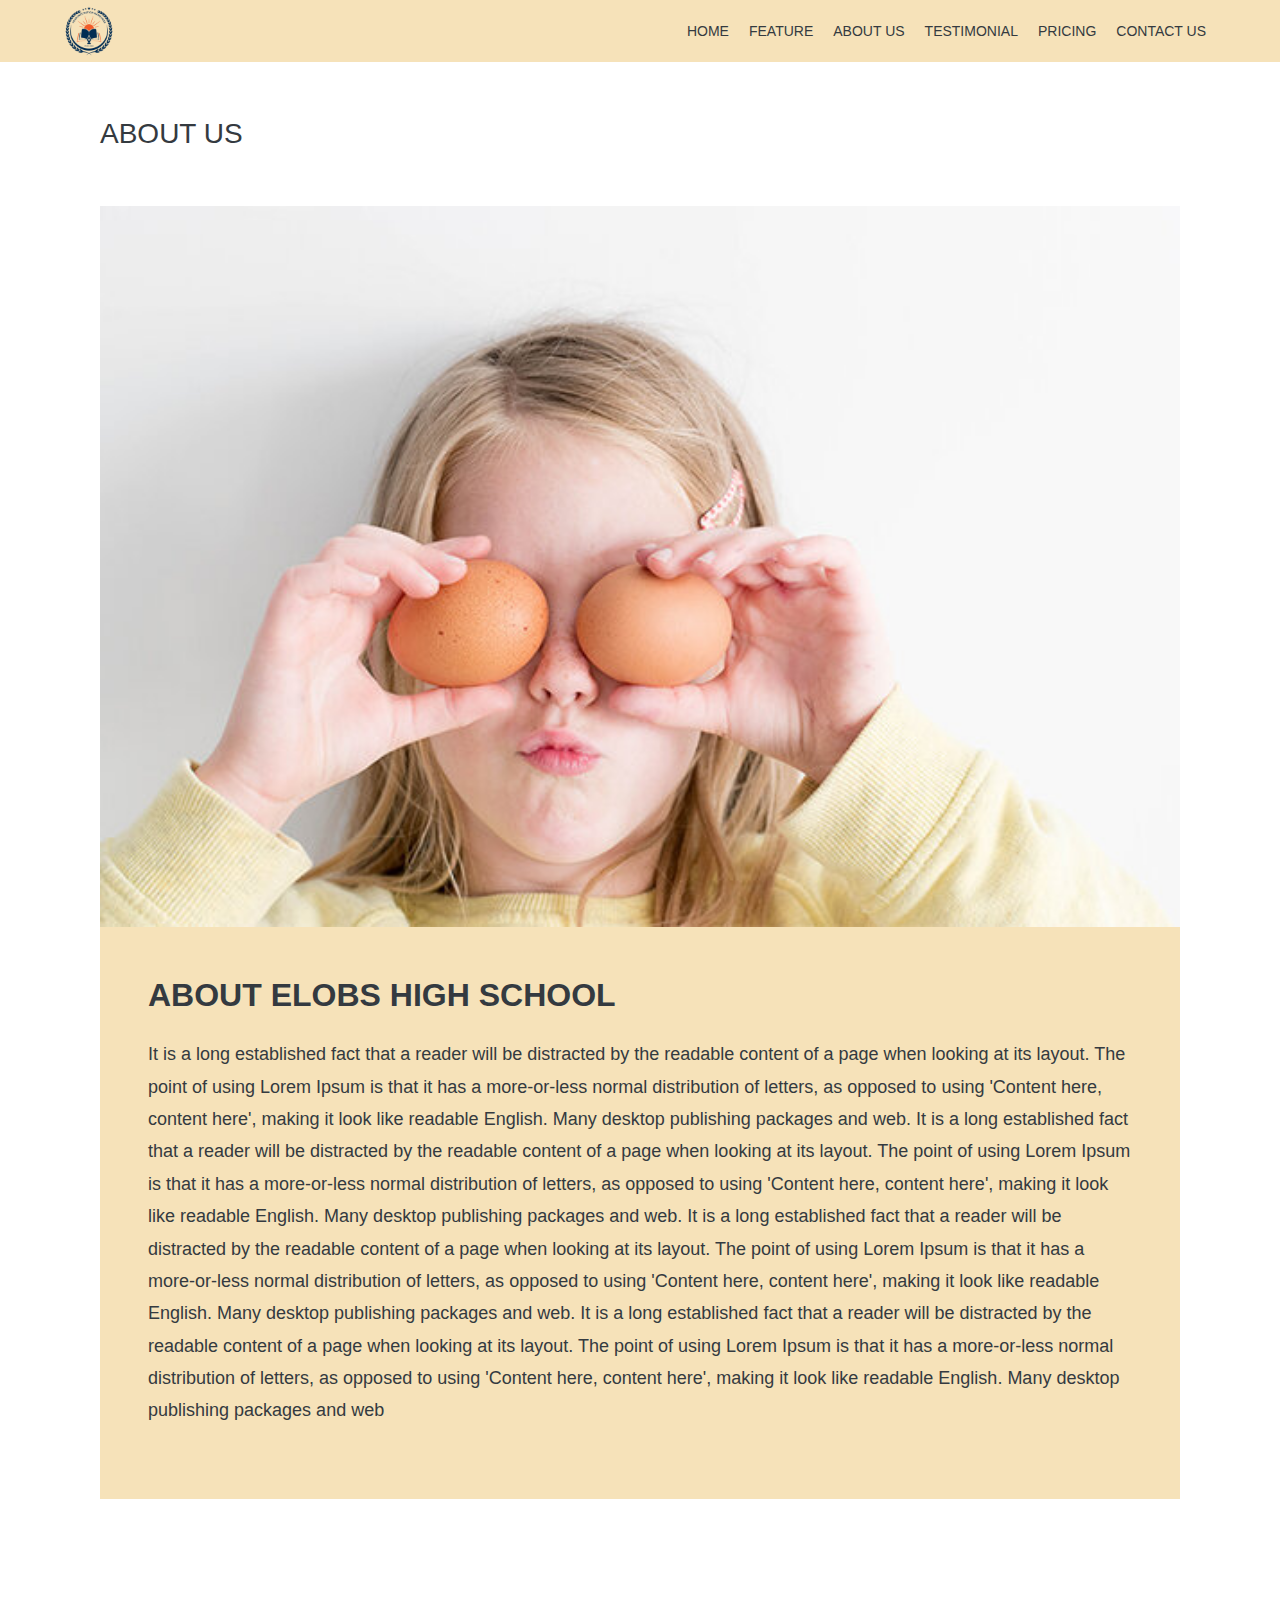
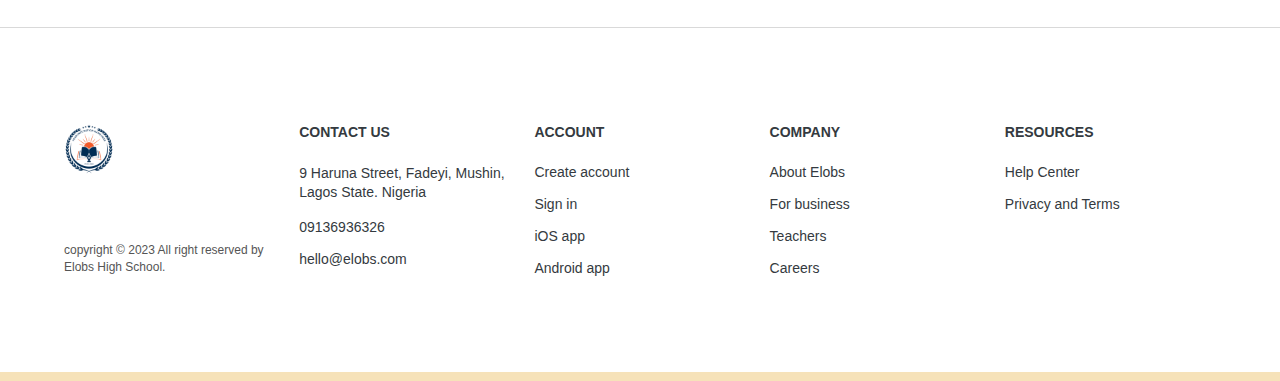
<file: about.html>
<!DOCTYPE html>
<html lang="en">
  <head>
    <meta charset="UTF-8" />
    <meta name="viewport" content="width=device-width, initial-scale=1.0" />

    <link rel="icon" href="/img/favicon.png" />
    <link rel="apple-touch-icon" href="/img/apple-touch-icon.png" />

    <link rel="stylesheet" href="styles/styles.css" />
    <link rel="stylesheet" href="styles/re-usable.css" />
    <link rel="stylesheet" href="styles/query.css" />
    <link rel="stylesheet" href="styles/about.css" />
    <link rel="stylesheet" href="styles/about-query.css" />

    <script defer src="js/index.js"></script>

    <title>ELOBS HIGH SCHOOL &mdash; About us</title>
  </head>
  <header class="header">
    <div class="logo">
      <a href="index.html">
        <img src="img/logo.png" class="logo" alt="Elobs High School logo" />
      </a>
    </div>
    <nav class="nav-container">
      <ul class="main-nav">
        <!-- <li><a href="#" class="nav-item active--nav-item">HOME</a></li> -->
        <li><a href="index.html" class="nav-item">HOME</a></li>
        <li><a href="feature.html" class="nav-item">FEATURE</a></li>
        <li><a href="about.html" class="nav-item">ABOUT US</a></li>
        <li>
          <a href="index.html#testimonial" class="nav-item">TESTIMONIAL</a>
        </li>
        <li><a href="index.html#pricing" class="nav-item">PRICING</a></li>
        <li><a href="index.html#cta" class="nav-item">CONTACT US</a></li>
      </ul>
    </nav>

    <button class="btn-mobile-nav">
      <img
        src="icons/icons-menu.png"
        alt="menu icon"
        class="icon-mobile-nav open-icon"
      />
      <img
        src="icons/icons-close.png"
        alt="close menu icon"
        class="icon-mobile-nav close-icon"
      />
    </button>
  </header>
  <body>
    <main class="section">
      <div class="header-secondary about-header">ABOUT US</div>
      <section class="section-about" id="about">
        <div class="about-us--img">
          <img
            class="about-img"
            src="img/about-img.jpg"
            alt="Picture of a girl placing egg on her eye"
          />
        </div>
        <div class="about-us--text">
          <h3 class="header-tertiary">ABOUT ELOBS HIGH SCHOOL</h3>
          <p class="about-text">
            It is a long established fact that a reader will be distracted by
            the readable content of a page when looking at its layout. The point
            of using Lorem Ipsum is that it has a more-or-less normal
            distribution of letters, as opposed to using 'Content here, content
            here', making it look like readable English. Many desktop publishing
            packages and web. It is a long established fact that a reader will
            be distracted by the readable content of a page when looking at its
            layout. The point of using Lorem Ipsum is that it has a more-or-less
            normal distribution of letters, as opposed to using 'Content here,
            content here', making it look like readable English. Many desktop
            publishing packages and web. It is a long established fact that a
            reader will be distracted by the readable content of a page when
            looking at its layout. The point of using Lorem Ipsum is that it has
            a more-or-less normal distribution of letters, as opposed to using
            'Content here, content here', making it look like readable English.
            Many desktop publishing packages and web. It is a long established
            fact that a reader will be distracted by the readable content of a
            page when looking at its layout. The point of using Lorem Ipsum is
            that it has a more-or-less normal distribution of letters, as
            opposed to using 'Content here, content here', making it look like
            readable English. Many desktop publishing packages and web
          </p>
        </div>
      </section>
    </main>
    <footer class="section-footer">
      <div class="footer">
        <div class="img-col">
          <div class="footer-img">
            <a href="#">
              <img
                src="img/logo.png"
                class="logo footer-logo"
                alt="Elobs School logo"
              />
            </a>
          </div>
          <div>
            <p class="copyright">
              copyright &copy; 2023 All right reserved by Elobs High School.
            </p>
          </div>
        </div>
        <div class="address-col">
          <h5 class="header-footer">Contact us</h5>
          <address class="contact">
            <p class="address">
              9 Haruna Street, Fadeyi, Mushin, Lagos State. Nigeria
            </p>
            <p><a class="footer-link" href="tel:09136936326">09136936326</a></p>
            <p>
              <a class="footer-link" href="mailto:hello@elobs.com"
                >hello@elobs.com</a
              >
            </p>
          </address>
        </div>
        <div class="nav-col">
          <h5 class="header-footer">Account</h5>
          <ul class="footer-nav">
            <li><a class="footer-link" href="#">Create account</a></li>
            <li><a class="footer-link" href="#">Sign in</a></li>
            <li><a class="footer-link" href="#">iOS app</a></li>
            <li><a class="footer-link" href="#">Android app</a></li>
          </ul>
        </div>
        <div class="nav-col">
          <h5 class="header-footer">Company</h5>
          <div>
            <ul class="footer-nav">
              <li><a class="footer-link" href="#">About Elobs</a></li>
              <li><a class="footer-link" href="#">For business</a></li>
              <li><a class="footer-link" href="#">Teachers</a></li>
              <li><a class="footer-link" href="#">Careers</a></li>
            </ul>
          </div>
        </div>
        <div class="nav-col">
          <h5 class="header-footer">Resources</h5>
          <div>
            <ul class="footer-nav">
              <li><a class="footer-link" href="#">Help Center</a></li>
              <li><a class="footer-link" href="#">Privacy and Terms</a></li>
            </ul>
          </div>
        </div>
      </div>
    </footer>
  </body>
</html>
</file>
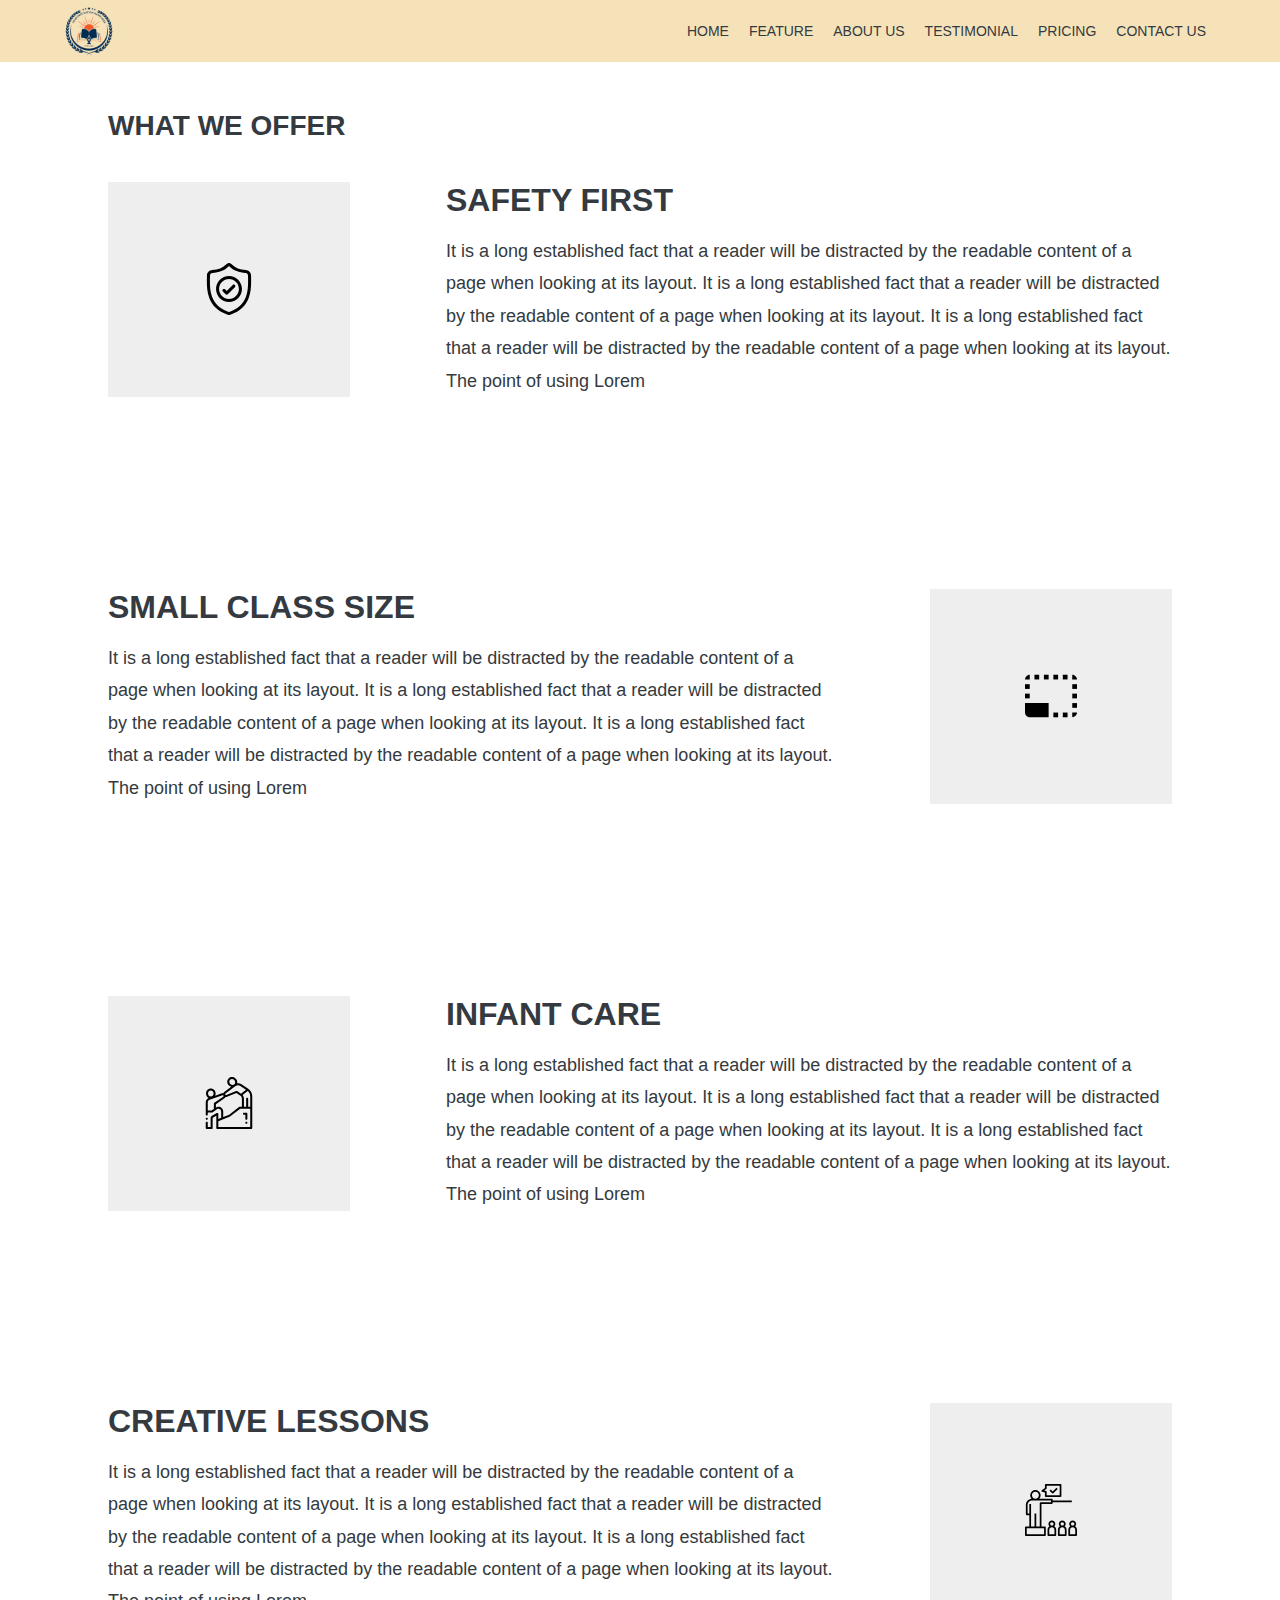
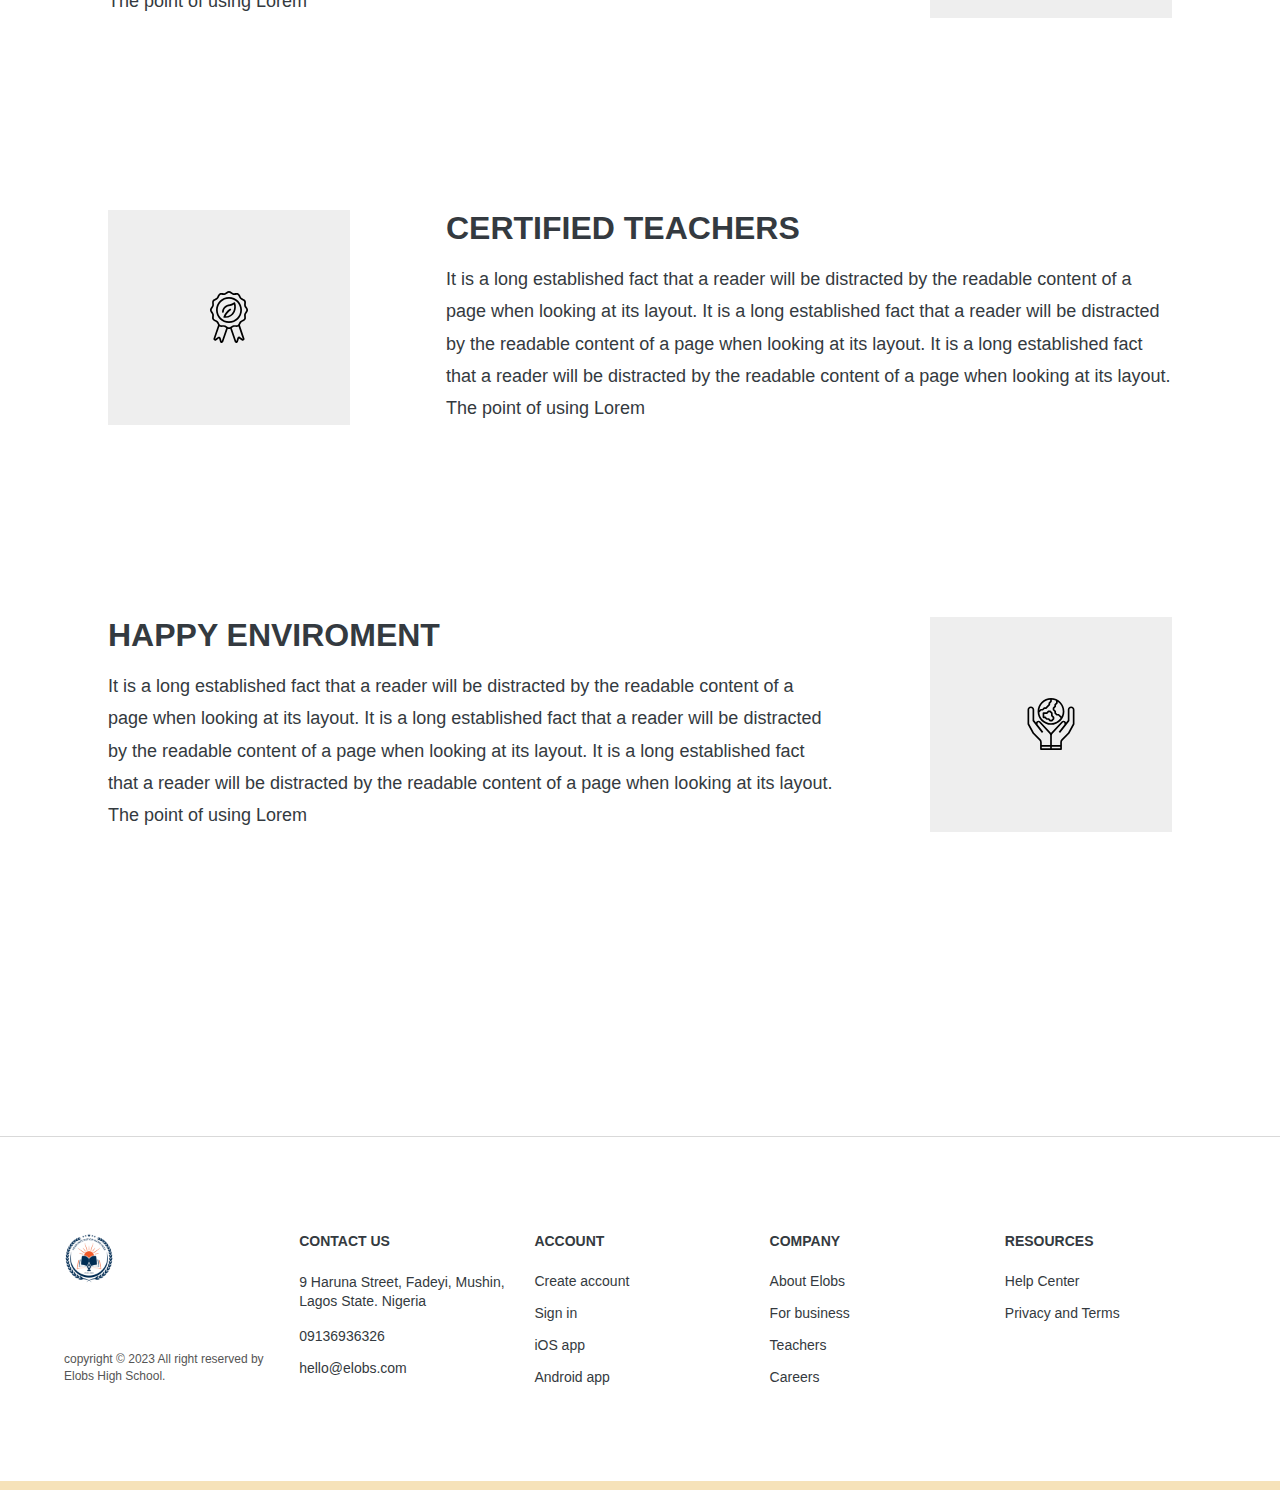
<file: feature.html>
<!DOCTYPE html>
<html lang="en">
  <head>
    <meta charset="UTF-8" />
    <meta name="viewport" content="width=device-width, initial-scale=1.0" />

    <link rel="icon" href="/img/favicon.png" />
    <link rel="apple-touch-icon" href="/img/apple-touch-icon.png" />

    <link rel="stylesheet" href="styles/styles.css" />
    <link rel="stylesheet" href="styles/re-usable.css" />
    <link rel="stylesheet" href="styles/query.css" />
    <link rel="stylesheet" href="styles/feature.css" />
    <link rel="stylesheet" href="styles/feature-query.css" />

    <script defer src="js/index.js"></script>

    <title>ELOBS HIGH SCHOOL &mdash; Features</title>
  </head>
  <header class="header">
    <div class="logo">
      <a href="index.html">
        <img src="img/logo.png" class="logo" alt="Elobs High School logo" />
      </a>
    </div>
    <nav class="nav-container">
      <ul class="main-nav">
        <!-- <li><a href="#" class="nav-item active--nav-item">HOME</a></li> -->
        <li><a href="index.html#" class="nav-item">HOME</a></li>
        <li><a href="#feature" class="nav-item">FEATURE</a></li>
        <li><a href="about.html" class="nav-item">ABOUT US</a></li>
        <li>
          <a href="index.html#testimonial" class="nav-item">TESTIMONIAL</a>
        </li>
        <li><a href="index.html#pricing" class="nav-item">PRICING</a></li>
        <li><a href="index.html#cta" class="nav-item">CONTACT US</a></li>
      </ul>
    </nav>

    <button class="btn-mobile-nav">
      <img
        src="icons/icons-menu.png"
        alt="menu icon"
        class="icon-mobile-nav open-icon"
      />
      <img
        src="icons/icons-close.png"
        alt="close menu icon"
        class="icon-mobile-nav close-icon"
      />
    </button>
  </header>
  <body>
    <main class="section">
      <section class="section section-feature" id="feature">
        <div class="feature">
          <h2 class="header-secondary">WHAT WE OFFER</h2>
          <div class="feature-box">
            <div class="feature--box">
              <div class="feature--img-box">
                <svg
                  xmlns="http://www.w3.org/2000/svg"
                  version="1.1"
                  viewBox="-38 0 512 512.00142"
                  class="icon"
                >
                  <g id="surface1">
                    <path
                      d="M 435.488281 138.917969 L 435.472656 138.519531 C 435.25 133.601562 435.101562 128.398438 435.011719 122.609375 C 434.59375 94.378906 412.152344 71.027344 383.917969 69.449219 C 325.050781 66.164062 279.511719 46.96875 240.601562 9.042969 L 240.269531 8.726562 C 227.578125 -2.910156 208.433594 -2.910156 195.738281 8.726562 L 195.40625 9.042969 C 156.496094 46.96875 110.957031 66.164062 52.089844 69.453125 C 23.859375 71.027344 1.414062 94.378906 0.996094 122.613281 C 0.910156 128.363281 0.757812 133.566406 0.535156 138.519531 L 0.511719 139.445312 C -0.632812 199.472656 -2.054688 274.179688 22.9375 341.988281 C 36.679688 379.277344 57.492188 411.691406 84.792969 438.335938 C 115.886719 468.679688 156.613281 492.769531 205.839844 509.933594 C 207.441406 510.492188 209.105469 510.945312 210.800781 511.285156 C 213.191406 511.761719 215.597656 512 218.003906 512 C 220.410156 512 222.820312 511.761719 225.207031 511.285156 C 226.902344 510.945312 228.578125 510.488281 230.1875 509.925781 C 279.355469 492.730469 320.039062 468.628906 351.105469 438.289062 C 378.394531 411.636719 399.207031 379.214844 412.960938 341.917969 C 438.046875 273.90625 436.628906 199.058594 435.488281 138.917969 Z M 384.773438 331.523438 C 358.414062 402.992188 304.605469 452.074219 220.273438 481.566406 C 219.972656 481.667969 219.652344 481.757812 219.320312 481.824219 C 218.449219 481.996094 217.5625 481.996094 216.679688 481.820312 C 216.351562 481.753906 216.03125 481.667969 215.734375 481.566406 C 131.3125 452.128906 77.46875 403.074219 51.128906 331.601562 C 28.09375 269.097656 29.398438 200.519531 30.550781 140.019531 L 30.558594 139.683594 C 30.792969 134.484375 30.949219 129.039062 31.035156 123.054688 C 31.222656 110.519531 41.207031 100.148438 53.765625 99.449219 C 87.078125 97.589844 116.34375 91.152344 143.234375 79.769531 C 170.089844 68.402344 193.941406 52.378906 216.144531 30.785156 C 217.273438 29.832031 218.738281 29.828125 219.863281 30.785156 C 242.070312 52.378906 265.921875 68.402344 292.773438 79.769531 C 319.664062 91.152344 348.929688 97.589844 382.246094 99.449219 C 394.804688 100.148438 404.789062 110.519531 404.972656 123.058594 C 405.0625 129.074219 405.21875 134.519531 405.453125 139.683594 C 406.601562 200.253906 407.875 268.886719 384.773438 331.523438 Z M 384.773438 331.523438 "
                      style="
                        stroke: none;
                        fill-rule: nonzero;
                        fill: rgb(0%, 0%, 0%);
                        fill-opacity: 1;
                      "
                    />
                    <path
                      d="M 217.996094 128.410156 C 147.636719 128.410156 90.398438 185.652344 90.398438 256.007812 C 90.398438 326.367188 147.636719 383.609375 217.996094 383.609375 C 288.351562 383.609375 345.59375 326.367188 345.59375 256.007812 C 345.59375 185.652344 288.351562 128.410156 217.996094 128.410156 Z M 217.996094 353.5625 C 164.203125 353.5625 120.441406 309.800781 120.441406 256.007812 C 120.441406 202.214844 164.203125 158.453125 217.996094 158.453125 C 271.785156 158.453125 315.546875 202.214844 315.546875 256.007812 C 315.546875 309.800781 271.785156 353.5625 217.996094 353.5625 Z M 217.996094 353.5625 "
                      style="
                        stroke: none;
                        fill-rule: nonzero;
                        fill: rgb(0%, 0%, 0%);
                        fill-opacity: 1;
                      "
                    />
                    <path
                      d="M 254.667969 216.394531 L 195.402344 275.660156 L 179.316406 259.574219 C 173.449219 253.707031 163.9375 253.707031 158.070312 259.574219 C 152.207031 265.441406 152.207031 274.953125 158.070312 280.816406 L 184.78125 307.527344 C 187.714844 310.460938 191.558594 311.925781 195.402344 311.925781 C 199.246094 311.925781 203.089844 310.460938 206.023438 307.527344 L 275.914062 237.636719 C 281.777344 231.769531 281.777344 222.257812 275.914062 216.394531 C 270.046875 210.523438 260.535156 210.523438 254.667969 216.394531 Z M 254.667969 216.394531 "
                      style="
                        stroke: none;
                        fill-rule: nonzero;
                        fill: rgb(0%, 0%, 0%);
                        fill-opacity: 1;
                      "
                    />
                  </g>
                </svg>
              </div>
              <div class="feature--text-box">
                <div>
                  <h3 class="header-tertiary">SAFETY FIRST</h3>
                  <p class="feature-text">
                    It is a long established fact that a reader will be
                    distracted by the readable content of a page when looking at
                    its layout. It is a long established fact that a reader will
                    be distracted by the readable content of a page when looking
                    at its layout. It is a long established fact that a reader
                    will be distracted by the readable content of a page when
                    looking at its layout. The point of using Lorem
                  </p>
                </div>
              </div>
            </div>
            <div class="feature--box">
              <div class="feature--text-box">
                <div>
                  <h3 class="header-tertiary">SMALL CLASS SIZE</h3>
                  <p class="feature-text">
                    It is a long established fact that a reader will be
                    distracted by the readable content of a page when looking at
                    its layout. It is a long established fact that a reader will
                    be distracted by the readable content of a page when looking
                    at its layout. It is a long established fact that a reader
                    will be distracted by the readable content of a page when
                    looking at its layout. The point of using Lorem
                  </p>
                </div>
              </div>
              <div class="feature--img-box">
                <svg
                  version="1.1"
                  id="Capa_5"
                  xmlns="http://www.w3.org/2000/svg"
                  xmlns:xlink="http://www.w3.org/1999/xlink"
                  x="0px"
                  y="0px"
                  viewBox="0 0 469.333 469.333"
                  style="enable-background: new 0 0 469.333 469.333"
                  xml:space="preserve"
                  class="icon"
                >
                  <g>
                    <g>
                      <g>
                        <rect x="0" y="128" width="42.667" height="42.667" />
                        <rect
                          x="0"
                          y="213.333"
                          width="42.667"
                          height="42.667"
                        />
                        <path
                          d="M0,384c0,23.467,19.2,42.667,42.667,42.667h170.667v-128H0V384z"
                        />
                        <rect
                          x="85.333"
                          y="42.667"
                          width="42.667"
                          height="42.667"
                        />
                        <path
                          d="M426.667,42.667v42.667h42.667C469.333,64,448,42.667,426.667,42.667z"
                        />
                        <rect
                          x="170.667"
                          y="42.667"
                          width="42.667"
                          height="42.667"
                        />
                        <path
                          d="M42.667,42.667C21.333,42.667,0,64,0,85.333h42.667V42.667z"
                        />
                        <rect
                          x="341.333"
                          y="42.667"
                          width="42.667"
                          height="42.667"
                        />
                        <rect
                          x="426.667"
                          y="298.667"
                          width="42.667"
                          height="42.667"
                        />
                        <rect
                          x="426.667"
                          y="213.333"
                          width="42.667"
                          height="42.667"
                        />
                        <rect
                          x="426.667"
                          y="128"
                          width="42.667"
                          height="42.667"
                        />
                        <path
                          d="M426.667,426.667c21.333,0,42.667-21.333,42.667-42.667h-42.667V426.667z"
                        />
                        <rect
                          x="256"
                          y="42.667"
                          width="42.667"
                          height="42.667"
                        />
                        <rect x="256" y="384" width="42.667" height="42.667" />
                        <rect
                          x="341.333"
                          y="384"
                          width="42.667"
                          height="42.667"
                        />
                      </g>
                    </g>
                  </g>
                  <g></g>
                  <g></g>
                  <g></g>
                  <g></g>
                  <g></g>
                  <g></g>
                  <g></g>
                  <g></g>
                  <g></g>
                  <g></g>
                  <g></g>
                  <g></g>
                  <g></g>
                  <g></g>
                  <g></g>
                </svg>
              </div>
            </div>
            <div class="feature--box">
              <div class="feature--img-box">
                <svg
                  version="1.1"
                  id="Capa_3"
                  xmlns="http://www.w3.org/2000/svg"
                  xmlns:xlink="http://www.w3.org/1999/xlink"
                  x="0px"
                  y="0px"
                  viewBox="0 0 512 512"
                  style="enable-background: new 0 0 512 512"
                  xml:space="preserve"
                  class="icon"
                >
                  <g>
                    <g>
                      <path
                        d="M44.07,403.93C42.21,402.07,39.63,401,37,401s-5.21,1.069-7.07,2.93C28.07,405.79,27,408.37,27,411s1.07,5.21,2.93,7.069
                 C31.79,419.93,34.37,421,37,421s5.21-1.07,7.07-2.931C45.93,416.21,47,413.63,47,411S45.93,405.79,44.07,403.93z"
                      />
                    </g>
                  </g>
                  <g>
                    <g>
                      <path
                        d="M445.627,115.988c-0.004-0.003-0.008-0.007-0.013-0.01l-66.666-45.032c-12.782-8.634-28.008-11.83-42.585-9.68
                 c0.651-3.141,0.992-6.369,0.992-9.651c0-12.579-4.899-24.405-13.794-33.301l-4.521-4.521C310.146,4.898,298.319,0,285.74,0
                 c-12.579,0-24.406,4.898-33.302,13.794c-8.895,8.896-13.793,20.722-13.793,33.302c0,12.579,4.899,24.405,13.793,33.3l4.521,4.522
                 c5.665,5.664,12.521,9.7,20,11.89l-67.283,50.694c-4.282,3.226-7.391,7.463-9.218,12.145c-4.842-0.978-9.974-0.704-14.882,1.049
                 l-65.179,23.26c2.381-5.627,3.698-11.809,3.698-18.293v-6.394c0-25.968-21.127-47.095-47.095-47.095s-47.095,21.127-47.095,47.095
                 v6.394c0,18.069,10.234,33.785,25.205,41.68C38.195,214.491,27,231.198,27,249.722V369c0,5.522,4.477,10,10,10s10-4.478,10-10
                 v-18.3h39.443c2.082,0,4.015-0.638,5.616-1.727l45.219-30.695c4.445-3.017,9.634-4.611,15.005-4.611
                 c14.731,0,26.716,11.984,26.716,26.715v61.974l-28,11.205V363.5c0-3.601-1.936-6.923-5.067-8.699
                 c-3.131-1.775-6.976-1.731-10.066,0.117L85.2,385.228c-6.292,3.764-10.2,10.657-10.2,17.989V492H47v-41.98c0-5.522-4.477-10-10-10
                 s-10,4.478-10,10V502c0,5.522,4.477,10,10,10h48c5.523,0,10-4.478,10-10v-98.783c0-0.337,0.18-0.654,0.468-0.826L131,381.135V502
                 c0,5.522,4.477,10,10,10h334c5.523,0,10-4.478,10-10V188.722C485,159.263,470.284,132.089,445.627,115.988z M271.102,70.777
                 l-4.521-4.523c-5.118-5.117-7.936-11.921-7.936-19.158c0-7.238,2.818-14.042,7.936-19.159C271.698,22.818,278.502,20,285.74,20
                 s14.041,2.818,19.159,7.937l4.521,4.521c10.564,10.563,10.564,27.754,0,38.318C298.855,81.34,281.665,81.34,271.102,70.777z
                  M221.712,163.475l99.208-74.748c13.748-10.357,32.569-10.842,46.833-1.208l55.437,37.447l-48.926,39.357l-38.37-25.919
                 c-2.77-1.872-6.292-2.236-9.387-0.968l-97.01,39.726c-3.602,1.472-7.809,0.071-9.808-3.262c-0.009-0.016-0.019-0.031-0.028-0.047
                 C217.598,170.372,218.479,165.91,221.712,163.475z M49.905,165.663v-6.394c0-14.94,12.155-27.095,27.095-27.095
                 s27.095,12.154,27.095,27.095v6.394c0,14.94-12.155,27.096-27.095,27.096S49.905,180.604,49.905,165.663z M107,262.333v52.327
                 L83.371,330.7H47v-27.033v-53.945c0-10.97,6.941-20.816,17.272-24.503l128.025-45.688c3.565-1.271,7.557,0.168,9.487,3.425
                 c2.121,3.578,1.097,8.226-2.33,10.581l-88.118,60.555C108.622,255.957,107,259.039,107,262.333z M152.284,293.667
                 c-9.012,0-17.726,2.574-25.284,7.442v-33.515l83.782-57.575c4.767-3.276,8.207-7.813,10.173-12.877
                 c1.854,0.38,3.748,0.583,5.655,0.583c3.516,0,7.068-0.664,10.467-2.056l92.058-37.697l39.736,26.841
                 c8.849,6.784,14.13,17.469,14.13,28.625V292h-19.667c-2.213,0-4.363,0.734-6.115,2.087L257.817,370.9L199,394.395v-54.013
                 C199,314.623,178.043,293.667,152.284,293.667z M465,492H151v-56.894l115.534-46.153c0.862-0.344,1.671-0.806,2.405-1.373
                 L366.747,312H465V492z M465,292h-20v-78.867c0-5.522-4.477-10-10-10s-10,4.478-10,10V292h-22v-78.562
                 c0-13.213-4.771-25.998-13.125-36.005l50.453-40.585C455.89,149.477,465,168.391,465,188.722V292z"
                      />
                    </g>
                  </g>
                  <g>
                    <g>
                      <path
                        d="M427,352.333h-23.333c-5.523,0-10,4.478-10,10c0,5.522,4.477,10,10,10H417V411c0,5.522,4.477,10,10,10s10-4.478,10-10
                 v-48.667C437,356.811,432.523,352.333,427,352.333z"
                      />
                    </g>
                  </g>
                  <g>
                    <g>
                      <path
                        d="M434.07,442.951c-1.86-1.861-4.44-2.931-7.07-2.931s-5.21,1.07-7.07,2.931c-1.86,1.859-2.93,4.439-2.93,7.069
                 s1.07,5.21,2.93,7.07s4.44,2.93,7.07,2.93s5.21-1.069,7.07-2.93c1.86-1.861,2.93-4.44,2.93-7.07S435.93,444.81,434.07,442.951z"
                      />
                    </g>
                  </g>
                  <g></g>
                  <g></g>
                  <g></g>
                  <g></g>
                  <g></g>
                  <g></g>
                  <g></g>
                  <g></g>
                  <g></g>
                  <g></g>
                  <g></g>
                  <g></g>
                  <g></g>
                  <g></g>
                  <g></g>
                </svg>
              </div>
              <div class="feature--text-box">
                <div>
                  <h3 class="header-tertiary">INFANT CARE</h3>
                  <p class="feature-text">
                    It is a long established fact that a reader will be
                    distracted by the readable content of a page when looking at
                    its layout. It is a long established fact that a reader will
                    be distracted by the readable content of a page when looking
                    at its layout. It is a long established fact that a reader
                    will be distracted by the readable content of a page when
                    looking at its layout. The point of using Lorem
                  </p>
                </div>
              </div>
            </div>
            <div class="feature--box">
              <div class="feature--text-box">
                <div>
                  <h3 class="header-tertiary">CREATIVE LESSONS</h3>
                  <p class="feature-text">
                    It is a long established fact that a reader will be
                    distracted by the readable content of a page when looking at
                    its layout. It is a long established fact that a reader will
                    be distracted by the readable content of a page when looking
                    at its layout. It is a long established fact that a reader
                    will be distracted by the readable content of a page when
                    looking at its layout. The point of using Lorem
                  </p>
                </div>
              </div>
              <div class="feature--img-box">
                <svg
                  version="1.1"
                  id="Capa_1"
                  xmlns="http://www.w3.org/2000/svg"
                  xmlns:xlink="http://www.w3.org/1999/xlink"
                  x="0px"
                  y="0px"
                  viewBox="0 0 480 480"
                  style="enable-background: new 0 0 480 480"
                  xml:space="preserve"
                  class="icon"
                >
                  <g>
                    <g>
                      <path
                        d="M256,152v-8c0.001-4.417-3.579-7.999-7.996-8c-0.001,0-0.003,0-0.004,0H131.676c17.735-19.703,16.14-50.053-3.564-67.789
                 c-19.703-17.735-50.053-16.14-67.789,3.564c-16.536,18.37-16.418,46.295,0.272,64.525C30.743,139.373,8.037,164.505,8,194.516V280
                 c-0.001,4.417,3.579,7.999,7.996,8c0.001,0,0.003,0,0.004,0h24v104H8c-4.417-0.001-7.999,3.579-8,7.996c0,0.001,0,0.003,0,0.004
                 v72c-0.001,4.417,3.579,7.999,7.996,8c0.001,0,0.003,0,0.004,0h176c4.417,0.001,7.999-3.579,8-7.996c0-0.001,0-0.003,0-0.004v-72
                 c0.001-4.417-3.579-7.999-7.996-8c-0.001,0-0.003,0-0.004,0h-32V184h96c4.417,0.001,7.999-3.579,8-7.996c0-0.001,0-0.003,0-0.004
                 v-8h176v-16H256z M96,72c17.673,0,32,14.327,32,32s-14.327,32-32,32s-32-14.327-32-32C64.019,86.335,78.335,72.019,96,72z
                  M176,408v56H16v-56H176z M240,168h-96c-4.417-0.001-7.999,3.579-8,7.996c0,0.001,0,0.003,0,0.004v216h-32V272H88v120H56V184H40
                 v88H24v-77.484c0.026-23.47,19.046-42.489,42.516-42.516H240V168z"
                      />
                    </g>
                  </g>
                  <g>
                    <g>
                      <path
                        d="M328.004,0c-0.001,0-0.003,0-0.004,0H192c-4.417-0.001-7.999,3.579-8,7.996c0,0.001,0,0.003,0,0.004v28l-28.797,21.602
                 c-3.535,2.646-4.256,7.657-1.61,11.193c1.104,1.474,2.682,2.522,4.469,2.967L184,78.246V112c-0.001,4.417,3.579,7.999,7.996,8
                 c0.001,0,0.003,0,0.004,0h136c4.417,0.001,7.999-3.579,8-7.996c0-0.001,0-0.003,0-0.004V8C336.001,3.583,332.421,0.001,328.004,0z
                  M320,104H200V72c-0.001-3.672-2.5-6.872-6.063-7.762l-15.688-3.922l18.547-13.918C198.813,44.89,200,42.518,200,40V16h120V104z"
                      />
                    </g>
                  </g>
                  <g>
                    <g>
                      <path
                        d="M290.344,34.344L256,68.688l-18.344-18.344l-11.312,11.312l24,24c1.498,1.503,3.534,2.346,5.656,2.344
                 c2.122,0.002,4.158-0.841,5.656-2.344l40-40L290.344,34.344z"
                      />
                    </g>
                  </g>
                  <g>
                    <g>
                      <path
                        d="M366.347,390.84c12.65-12.342,12.899-32.602,0.557-45.251c-12.342-12.65-32.602-12.899-45.251-0.557
                 c-12.65,12.342-12.899,32.602-0.557,45.251c0.183,0.188,0.369,0.374,0.557,0.557C310.62,398.27,304.004,410.699,304,424v48
                 c-0.001,4.417,3.579,7.999,7.996,8c0.001,0,0.003,0,0.004,0h64c4.417,0.001,7.999-3.579,8-7.996c0-0.001,0-0.003,0-0.004v-48
                 C383.996,410.699,377.38,398.27,366.347,390.84z M344,352c8.837,0,16,7.163,16,16s-7.163,16-16,16s-16-7.163-16-16
                 C328.01,359.168,335.168,352.01,344,352z M368,464h-48v-40c0-13.255,10.745-24,24-24s24,10.745,24,24V464z"
                      />
                    </g>
                  </g>
                  <g>
                    <g>
                      <path
                        d="M462.347,390.84c12.65-12.342,12.899-32.602,0.557-45.251c-12.342-12.65-32.602-12.899-45.251-0.557
                 c-12.65,12.342-12.899,32.602-0.557,45.251c0.183,0.188,0.369,0.374,0.557,0.557C406.62,398.27,400.004,410.699,400,424v48
                 c-0.001,4.417,3.579,7.999,7.996,8c0.001,0,0.003,0,0.004,0h64c4.417,0.001,7.999-3.579,8-7.996c0-0.001,0-0.003,0-0.004v-48
                 C479.996,410.699,473.38,398.27,462.347,390.84z M440,352c8.837,0,16,7.163,16,16s-7.163,16-16,16s-16-7.163-16-16
                 C424.01,359.168,431.168,352.01,440,352z M464,464h-48v-40c0-13.255,10.745-24,24-24s24,10.745,24,24V464z"
                      />
                    </g>
                  </g>
                  <g>
                    <g>
                      <path
                        d="M270.347,390.84c12.65-12.342,12.899-32.602,0.557-45.251c-12.342-12.65-32.602-12.899-45.251-0.557
                 c-12.65,12.342-12.899,32.602-0.557,45.251c0.183,0.188,0.369,0.374,0.557,0.557C214.62,398.27,208.004,410.699,208,424v48
                 c-0.001,4.417,3.579,7.999,7.996,8c0.001,0,0.003,0,0.004,0h64c4.417,0.001,7.999-3.579,8-7.996c0-0.001,0-0.003,0-0.004v-48
                 C287.996,410.699,281.38,398.27,270.347,390.84z M248,352c8.837,0,16,7.163,16,16s-7.163,16-16,16s-16-7.163-16-16
                 C232.01,359.168,239.168,352.01,248,352z M272,464h-48v-40c0-13.255,10.745-24,24-24s24,10.745,24,24V464z"
                      />
                    </g>
                  </g>
                  <g></g>
                  <g></g>
                  <g></g>
                  <g></g>
                  <g></g>
                  <g></g>
                  <g></g>
                  <g></g>
                  <g></g>
                  <g></g>
                  <g></g>
                  <g></g>
                  <g></g>
                  <g></g>
                  <g></g>
                </svg>
              </div>
            </div>
            <div class="feature--box">
              <div class="feature--img-box">
                <svg
                  class="icon"
                  viewBox="0 0 44 60"
                  xmlns="http://www.w3.org/2000/svg"
                >
                  <g id="007---Vegan-Certified">
                    <path
                      id="Shape"
                      d="m2.51 27.21c.41 1.53-.65 3.91.44 5.78s3.73 2.2 4.78 3.26c.66341509.9402255 1.22965215 1.94538 1.69 3l-5.3 15.47c-.24986143.8046502.03135368 1.6795957.70323859 2.1879887.6718849.5083929 1.59032712.541188 2.29676141.0820113l3.32-2.35 1.17 3.89c.2470407.8346382 1.0055339 1.4136582 1.8757731 1.4319309s1.652369-.5283981 1.9342269-1.3519309l5.18-14.91c.894629.3801265 1.905371.3801265 2.8 0l5.14 14.95c.2818579.8235328 1.0639877 1.3702036 1.9342269 1.3519309s1.6287324-.5972927 1.8757731-1.4319309l1.17-3.89 3.32 2.32c.7064343.4591767 1.6248765.4263816 2.2967614-.0820113.6718849-.508393.9531-1.3833385.7032386-2.1879887l-5.26-15.44c.4621021-1.0517589 1.0247145-2.0564238 1.68-3 1.09-1.12 3.74-1.42 4.79-3.29s.05-4.3.44-5.78 2.51-3.03 2.51-5.22-2.14-3.82-2.51-5.22.65-3.91-.44-5.78-3.73-2.2-4.78-3.26-1.38-3.74-3.27-4.8-4.3 0-5.78-.43-3.02-2.51-5.22-2.51-3.81 2.13-5.22 2.51c-1.56.41-3.9-.66-5.78.43s-2.19 3.72-3.26 4.79-3.74 1.38-4.74 3.27 0 4.3-.44 5.78-2.56 3.01-2.56 5.22 2.13 3.79 2.51 5.21zm11.06 30.79-1.17-3.91c-.1976033-.6096465-.6753934-1.0876735-1.2849419-1.2855789-.6095485-.1979053-1.27701924-.0917163-1.7950581.2855789l-3.32 2.32c5.36-15.61 4.9-14.41 5-14.41 1.84 1.07 4.3 0 5.78.43.7212439.3095798 1.3946823.7203773 2 1.22zm21.11-5c-.5317197-.3750147-1.2126328-.4679309-1.8253891-.2490894-.6127563.2188416-1.0807556.7220836-1.2546109 1.3490894l-1.17 3.9-5.26-15.31c.6003733-.5039265 1.2749967-.9120736 2-1.21 1.57-.42 3.9.65 5.78-.44.1-.06-.35-1.22 5 14.36zm-31.56-33.3c1.43-2 1.63-2.66 1.4-5.25s-.09-2.77 2.24-3.84 2.79-1.54 3.85-3.86 1.39-2.46 3.85-2.23 3.23 0 5.25-1.4 2.47-1.49 4.58 0 2.71 1.62 5.25 1.4 2.78-.09 3.85 2.23 1.55 2.79 3.85 3.86 2.47 1.34 2.24 3.84 0 3.24 1.4 5.25 1.49 2.47 0 4.58-1.63 2.66-1.4 5.25.09 2.77-2.24 3.85-2.78 1.53-3.85 3.85-1.34 2.46-3.85 2.24-3.23 0-5.25 1.39-2.47 1.49-4.58 0c-1.0423154-.9426353-2.3946995-1.4693533-3.8-1.48-1.44 0-3.07.41-3.91-.07-1.15-.67-1.46-3.09-2.85-4.47s-3.82-1.72-4.47-2.84.27-3.4-.24-5.29-2.44-3.38-2.44-4.71c.15146417-.856136.53941752-1.6528259 1.12-2.3z"
                    />
                    <path
                      id="Shape"
                      d="m22 37c8.2842712 0 15-6.7157288 15-15s-6.7157288-15-15-15-15 6.7157288-15 15 6.7157288 15 15 15zm0-28c7.1797017 0 13 5.8202983 13 13s-5.8202983 13-13 13-13-5.8202983-13-13c0-3.4478144 1.3696389-6.7544152 3.8076118-9.1923882 2.437973-2.4379729 5.7445738-3.8076118 9.1923882-3.8076118z"
                    />
                    <path
                      id="Shape"
                      d="m15.05 25.23c.5326668-.0266663.9506671-.4666665.95-1-.04701-1.7723836.6491214-3.4837067 1.92-4.72 1.51-1.5 3.29-1.9 5.48-2.27 1.5112798-.2598751 2.9558943-.8173263 4.25-1.64 1.3 5-1.07 11.2-6 12.84-1.1557039.3803653-2.3633585.5793921-3.58.59 1.4512518-2.7056317 3.503907-5.0422376 6-6.83.2152922-.1561269.3595264-.3915809.400811-.6543011.0412846-.2627203-.0237813-.5310643-.180811-.7456989-.3245963-.4421183-.9447379-.5402702-1.39-.22-3.2408451 2.2460799-5.7761199 5.3674853-7.31 9-.1029087.2892167-.0672774.6096747.0966476.8692226.1639249.2595479.4379782.4294236.7433524.4607774 5.23.56 9.93-1.56 12.26-6.6 1.5594824-3.3648605 1.7106785-7.2131594.42-10.69-.1144927-.2847517-.3534014-.5011592-.6480543-.5870183-.2946529-.0858592-.6124138-.0316601-.8619457.1470183-1.3294676 1.0397446-2.8903874 1.7430162-4.55 2.05-2.45.41-4.63.91-6.56 2.82-1.6608428 1.6355323-2.5634345 3.8901991-2.49 6.22.0103478.2671046.1272025.5189482.3244812.6993174.1972788.1803692.4585583.2742482.7255188.2606826z"
                    />
                  </g>
                </svg>
              </div>
              <div class="feature--text-box">
                <div>
                  <h3 class="header-tertiary">CERTIFIED TEACHERS</h3>
                  <p class="feature-text">
                    It is a long established fact that a reader will be
                    distracted by the readable content of a page when looking at
                    its layout. It is a long established fact that a reader will
                    be distracted by the readable content of a page when looking
                    at its layout. It is a long established fact that a reader
                    will be distracted by the readable content of a page when
                    looking at its layout. The point of using Lorem
                  </p>
                </div>
              </div>
            </div>
            <div class="feature--box">
              <div class="feature--text-box">
                <div>
                  <h3 class="header-tertiary">HAPPY ENVIROMENT</h3>
                  <p class="feature-text">
                    It is a long established fact that a reader will be
                    distracted by the readable content of a page when looking at
                    its layout. It is a long established fact that a reader will
                    be distracted by the readable content of a page when looking
                    at its layout. It is a long established fact that a reader
                    will be distracted by the readable content of a page when
                    looking at its layout. The point of using Lorem
                  </p>
                </div>
              </div>
              <div class="feature--img-box">
                <svg
                  class="icon"
                  viewBox="-24 0 496 496"
                  xmlns="http://www.w3.org/2000/svg"
                >
                  <path
                    d="m416 80c-17.648438 0-32 14.351562-32 32v101.230469l-16.65625 21.195312c-2.511719-10.554687-12.023438-18.425781-23.34375-18.425781h-1.046875c-6.632813 0-13.023437 2.785156-17.546875 7.625l-98.644531 105.695312c-1.042969 1.113282-1.867188 2.367188-2.761719 3.574219-.894531-1.207031-1.71875-2.460937-2.761719-3.574219l-98.644531-105.695312c-4.523438-4.839844-10.914062-7.625-17.546875-7.625h-1.046875c-11.320312 0-20.832031 7.871094-23.34375 18.433594l-16.65625-21.203125v-101.230469c0-17.648438-14.351562-32-32-32s-32 14.351562-32 32v136c0 1.335938.335938 2.65625.976562 3.832031l48 88c.367188.664063.832032 1.289063 1.367188 1.824219l62.632812 62.632812c4.464844 4.464844 7.023438 10.648438 7.023438 16.96875v66.742188c0 4.414062 3.585938 8 8 8h192c4.414062 0 8-3.585938 8-8v-66.742188c0-6.320312 2.558594-12.496093 7.023438-16.96875l62.632812-62.632812c.535156-.535156 1-1.160156 1.367188-1.824219l48-88c.640624-1.175781.976562-2.496093.976562-3.832031v-136c0-17.648438-14.351562-32-32-32zm-291.710938 312.976562-61.816406-61.816406-46.472656-85.199218v-133.960938c0-8.824219 7.175781-16 16-16s16 7.175781 16 16v104c0 1.792969.601562 3.527344 1.710938 4.945312l88 112 12.578124-9.882812-54.289062-69.101562v-13.960938c0-4.40625 3.59375-8 8-8h1.046875c2.210937 0 4.335937.929688 5.847656 2.535156l98.65625 105.695313c4.152344 4.464843 6.449219 10.28125 6.449219 16.386719v91.382812h-80v-26.742188c0-10.691406-4.160156-20.730468-11.710938-28.28125zm11.710938 71.023438h80v16h-80zm96 16v-16h80v16zm200-234.039062-46.472656 85.191406-61.816406 61.816406c-7.550782 7.558594-11.710938 17.597656-11.710938 28.289062v26.742188h-80v-91.382812c0-6.105469 2.296875-11.921876 6.457031-16.378907l98.65625-105.695312c1.503907-1.613281 3.628907-2.542969 5.839844-2.542969h1.046875c4.40625 0 8 3.59375 8 8v13.960938l-54.289062 69.09375 12.578124 9.882812 88-112c1.109376-1.410156 1.710938-3.144531 1.710938-4.9375v-104c0-8.824219 7.175781-16 16-16s16 7.175781 16 16zm0 0"
                  />
                  <path
                    d="m224 256c70.574219 0 128-57.425781 128-128s-57.425781-128-128-128-128 57.425781-128 128 57.425781 128 128 128zm0-16c-58.121094 0-106.015625-44.511719-111.457031-101.230469l18.769531-18.769531h12.6875c2.121094 0 4.160156-.839844 5.65625-2.34375l13.65625-13.65625h12.6875c2.121094 0 4.160156-.839844 5.65625-2.34375l32-32c1.503906-1.496094 2.34375-3.535156 2.34375-5.65625v-12.6875l13.65625-13.65625c1.503906-1.496094 2.34375-3.535156 2.34375-5.65625v-15.59375c14.238281 1.019531 27.71875 4.699219 40 10.554688v17.726562l-13.65625 13.65625c-1.503906 1.496094-2.34375 3.535156-2.34375 5.65625v12.6875l-13.65625 13.65625c-1.503906 1.496094-2.34375 3.535156-2.34375 5.65625v16c0 2.121094.839844 4.160156 2.34375 5.65625l13.65625 13.65625v12.6875c0 2.121094.839844 4.160156 2.34375 5.65625l16 16c1.496094 1.503906 3.535156 2.34375 5.65625 2.34375h12.6875l23.480469 23.480469c-20.222657 29.273437-53.976563 48.519531-92.167969 48.519531zm112-112c0 17.648438-4.214844 34.296875-11.519531 49.167969l-22.824219-22.824219c-1.496094-1.503906-3.535156-2.34375-5.65625-2.34375h-12.6875l-11.3125-11.3125v-12.6875c0-2.121094-.839844-4.160156-2.34375-5.65625l-13.65625-13.65625v-9.375l13.65625-13.65625c1.503906-1.496094 2.34375-3.535156 2.34375-5.65625v-12.6875l13.65625-13.65625c1.503906-1.496094 2.34375-3.535156 2.34375-5.65625v-11.785156c28.976562 20.265625 48 53.824218 48 91.785156zm-120-111.59375v12.28125l-13.65625 13.65625c-1.503906 1.496094-2.34375 3.535156-2.34375 5.65625v12.6875l-27.3125 27.3125h-12.6875c-2.121094 0-4.160156.839844-5.65625 2.34375l-13.65625 13.65625h-12.6875c-2.121094 0-4.160156.839844-5.65625 2.34375l-9.679688 9.679688c5.710938-53.511719 49.289063-95.765626 103.335938-99.617188zm0 0"
                  />
                  <path
                    d="m240 164.6875v-20.6875c0-2.121094-.839844-4.160156-2.34375-5.65625l-16-16c-1.496094-1.503906-3.535156-2.34375-5.65625-2.34375h-16c-2.121094 0-4.160156.839844-5.65625 2.34375l-13.65625 13.65625h-28.6875c-4.414062 0-8 3.585938-8 8v40c0 4.414062 3.585938 8 8 8h12.6875l13.65625 13.65625c1.496094 1.503906 3.535156 2.34375 5.65625 2.34375h12.6875l13.65625 13.65625c1.496094 1.503906 3.535156 2.34375 5.65625 2.34375h16c2.121094 0 4.160156-.839844 5.65625-2.34375l16-16c1.503906-1.496094 2.34375-3.535156 2.34375-5.65625v-16c0-2.121094-.839844-4.160156-2.34375-5.65625zm0 32-11.3125 11.3125h-9.375l-13.65625-13.65625c-1.496094-1.503906-3.535156-2.34375-5.65625-2.34375h-12.6875l-13.65625-13.65625c-1.496094-1.503906-3.535156-2.34375-5.65625-2.34375h-8v-24h24c2.121094 0 4.160156-.839844 5.65625-2.34375l13.65625-13.65625h9.375l11.3125 11.3125v20.6875c0 2.121094.839844 4.160156 2.34375 5.65625l13.65625 13.65625zm0 0"
                  />
                </svg>
              </div>
            </div>
          </div>
        </div>
      </section>
    </main>
    <footer class="section-footer">
      <div class="footer">
        <div class="img-col">
          <div class="footer-img">
            <a href="#">
              <img
                src="img/logo.png"
                class="logo footer-logo"
                alt="Elobs School logo"
              />
            </a>
          </div>
          <div>
            <p class="copyright">
              copyright &copy; 2023 All right reserved by Elobs High School.
            </p>
          </div>
        </div>
        <div class="address-col">
          <h5 class="header-footer">Contact us</h5>
          <address class="contact">
            <p class="address">
              9 Haruna Street, Fadeyi, Mushin, Lagos State. Nigeria
            </p>
            <p><a class="footer-link" href="tel:09136936326">09136936326</a></p>
            <p>
              <a class="footer-link" href="mailto:hello@elobs.com"
                >hello@elobs.com</a
              >
            </p>
          </address>
        </div>
        <div class="nav-col">
          <h5 class="header-footer">Account</h5>
          <ul class="footer-nav">
            <li><a class="footer-link" href="#">Create account</a></li>
            <li><a class="footer-link" href="#">Sign in</a></li>
            <li><a class="footer-link" href="#">iOS app</a></li>
            <li><a class="footer-link" href="#">Android app</a></li>
          </ul>
        </div>
        <div class="nav-col">
          <h5 class="header-footer">Company</h5>
          <div>
            <ul class="footer-nav">
              <li><a class="footer-link" href="#">About Elobs</a></li>
              <li><a class="footer-link" href="#">For business</a></li>
              <li><a class="footer-link" href="#">Teachers</a></li>
              <li><a class="footer-link" href="#">Careers</a></li>
            </ul>
          </div>
        </div>
        <div class="nav-col">
          <h5 class="header-footer">Resources</h5>
          <div>
            <ul class="footer-nav">
              <li><a class="footer-link" href="#">Help Center</a></li>
              <li><a class="footer-link" href="#">Privacy and Terms</a></li>
            </ul>
          </div>
        </div>
      </div>
    </footer>
  </body>
</html>
</file>
<file: styles/styles.css>
/* 
--- 01 TYPOGRAPHY SYSTEM

- FONT SIZES (px) 10 / 12 / 14 / 16 / 18 / 20 / 24 / 30 / 36 / 44 / 52 / 62 / 74 / 86 / 98

-FONT WEIGHT
DEFAULT: 400
MEDIUM: 500
SEMI-BOLD: 600
BOLD: 700
-LINE HEIGHT
DEFAULT: 1
SMALL: 1.05
MEDIUM: 1.2
LARGE: 1.8
PARAGRAPH DEFAULT:1.6

-- LETTER SPACING
-0.5PX
0.75PX
--- 02 COLOUR SYSTEM

- PRIMARY: #f6e2b9
- TINT: 
#aca482
#fffcef
#fff9df
#fff9df


- SHADES:
- ACCENT:
- GREYS
#343a40
#767676

--- 05 SHADOWS

0 2.4rem 4.8rem rgba(0, 0, 0, 0.075);

--- 06 BORDER-RADIUS
DEFAULT: 9px
MEDIUM: 11PX

--- 07 WHITESPACE

--- SPACING SYSTEM (px) 2 / 4 / 8 / 12 / 16 / 24 / 32 / 48 / 64 / 80 / 96 / 128

*/

* {
  padding: 0;
  margin: 0;
  box-sizing: border-box;
}

*:focus {
  outline: red;
  box-shadow: 0 0 0 0.8rem rgb(255, 252, 239, 0.7);
}

html {
  font-size: 62.5%;
  scroll-behavior: smooth;
}

body {
  font-family: "inter", sans-serif;
  font-family: "Helvetica Neue LT Com", sans-serif;
  color: #343a40;
  border-bottom: 9px solid #f6e2b9;
  overflow-x: hidden;
}

.section {
  max-width: 108rem;
  margin: 0 auto;
  margin-bottom: 9.6rem;
}

.section:first-child {
  max-width: 116rem;
}

/***************************/
/* header */
/***************************/
.logo {
  width: 5rem;
  height: 5rem;
}

.header {
  padding: 2rem 6.4rem;
  height: 6.2rem;
  background-color: #f6e2b9;
  display: flex;
  align-items: center;
  justify-content: space-between;
}

.main-nav {
  list-style-type: none;
  display: flex;
  /* gap: 1.4rem; */
  justify-content: center;
  align-items: center;
}

.nav-item {
  display: inline-block;
  text-decoration: none;
  font-size: 1.4rem;
  font-weight: 400;
  padding: 1rem;
  color: #343a40;
}

.active--nav-item {
  border-bottom: 3px solid #555;
  padding-bottom: 0;
}

/* Mobile */
.btn-mobile-nav {
  background: none;
  border: none;
  cursor: pointer;
  display: none;
}
.icon-mobile-nav {
  width: 2.8rem;
  height: 2.8rem;
  color: #222;
}

.close-icon {
  display: none;
}

/* STICKY NAVIGATION */
.sticky .header {
  position: fixed;
  top: 0;
  bottom: 0;
  width: 100%;
  height: 6.4rem;
  padding-top: 0;
  padding-bottom: 0;
  /* background-color: rgba(255, 255, 255, 0.97); */
  z-index: 9999;
  box-shadow: 0 1.2rem 3.2rem rgba(0, 0, 0, 0.03);
  transition: all 0.3s ease-in-out;
}

/* .sticky .section-hero {
  margin-top: 96rem;
} */

/***************************/
/* Hero page */
/***************************/

.section-hero {
  /* max-width: 116rem; */
  padding: 0 4.8rem;
}

.hero {
  display: grid;
  grid-template-columns: 1fr 1.2fr;
  column-gap: 4.8rem;
  margin-top: 6.4rem;
}

.header-primary {
  font-size: 1.8rem;
  letter-spacing: 1.5px;
  margin-bottom: 4.8rem;
  color: #edc878;
}
.header-primary span {
  font-size: 4.8rem;
  font-weight: 700;
  line-height: 1.5;
  color: #343a40;
}

.description-text {
  font-size: 1.8rem;
  line-height: 1.8;
  margin-bottom: 3.2rem;
}

.hero--btn-box {
  display: flex;
  gap: 2rem;
}

.btn--contact {
  background-color: #f6e2b9;
}
.btn--contact a {
  color: #fff;
  text-decoration: none;
}

.btn--contact:hover,
.btn--contact:active {
  background-color: #aca482 !important;
  color: #fff !important;
  transition: all ease-in 0.5s;
}

.btn--read-more {
  background-color: #787150;
  color: #fff;
}
.btn--read-more a {
  color: #fff;
  text-decoration: none;
}

.hero-img {
  max-width: 51rem;
}

/***************************/
/* Feature's page */
/***************************/
.section-feature {
  padding: 4.8rem;
}

.feature-box {
  display: grid;
  grid-template-columns: 1fr 1fr;
  column-gap: 4.8rem;
  row-gap: 6.4rem;
  padding-top: 2.4rem;
}

.feature--box {
  display: grid;
  grid-template-columns: 1fr 3fr;
  column-gap: 1.6rem;
  justify-content: center;
  align-items: center;
}

.feature-text {
  font-size: 1.4rem;
  line-height: 1.5;
}

.feature--img-box {
  background-color: #eee;
  width: 100%;
  height: 100%;

  display: flex;
  justify-content: center;
  align-items: center;
}

/* ****************** */
/* About Us */
/* ****************** */

.section-about {
  background-color: #f6e2b9;
  display: grid;
  grid-template-columns: 1fr 1fr;
  justify-content: center;
  margin-bottom: 9.6rem;
  padding-right: 12.8rem;
}

.about-img {
  height: 100%;
}

.about-us--text {
  align-self: center;
  margin: 2.4rem 3.2rem;
}

.about-text {
  font-size: 1.6rem;
  line-height: 1.6;
  margin-bottom: 2.4rem;
}

.btn-about:hover,
.btn-about:active {
  background-color: #222 !important;
  color: #fff;
}

/* ****************** */
/* Testimonial */
/* ****************** */

.testimonial-header {
  text-align: center;
  padding: 2.4rem 0 0 0;
}
.testimonial {
  position: relative;
  overflow: hidden;
}

.carousel-container {
  position: relative;
}

.slide {
  height: 100%;
  transition: all 1s;
}

/* 
.slide-1 {
  transform: translateX(0%);
} 
*/

.slide-2,
.slide-3 {
  position: absolute;
  top: 0;
}
/* 
.slide-2 {
  transform: translateX(100%);
}
.slide-3 {
  transform: translateX(200%);
} */

.testimonial-box {
  display: flex;
  flex-direction: column;
  align-items: center;
  text-align: center;
}

.carousel--img-box {
  width: 20rem;
  margin-bottom: 4.8rem;
  margin-top: 4.8rem;
  /* border: 5px solid #f6e2b9;k */
  border-radius: 10000px;
}

.carousel-img {
  width: 100%;
  height: 100%;
  border: 5px solid #f6e2b9;
  border-radius: 10000px;
}

.feedback {
  font-size: 1.6rem;
  line-height: 1.6;
  padding-top: 1.6rem;
  margin-bottom: 2.4rem;
}

.quote-img img {
  width: 8rem;
}

.arrow-container {
  width: 100%;
  display: flex;
  justify-content: space-between;
  position: absolute;
  top: 35%;
}

.arrow {
  width: 4.8rem;
  height: 4.8rem;
  border: none;
  background-color: #f6e2b9;
  display: flex;
  align-items: center;
  justify-content: center;
  cursor: pointer;
}

.btn--left,
.btn--right {
  background-color: transparent;
  border: none;
}

/* ****************** */
/* Pricing */
/* ****************** */

.section-pricing {
  max-width: 116rem;
}

.pricing-header {
  margin-bottom: 9.6rem !important;
}

.pricing-box {
  display: grid;
  grid-template-columns: repeat(3, 1fr);
  justify-content: space-around;
  /* align-items: center; */
  gap: 4.8rem;
}

.pricing-box--item {
  padding: 2.4rem;
  /* border: 1px solid #f6e2b9; */
  background-color: #f6e2b9;
  box-shadow: 0 0.2rem 1.4rem rgba(0, 0, 0, 0.042);
  transition: all 0.4s;
}

.pricing-box--item:hover {
  transform: translateY(-1.2rem);
}

.plan-header {
  display: flex;
  flex-direction: column;
  gap: 1.6rem;
  justify-content: center;
  align-items: center;
  margin-bottom: 4.8rem;
}

.plan-name {
  font-size: 3.2rem;
  font-weight: 400;
  text-transform: uppercase;
  margin-bottom: 3.2rem;
}

.plan-class {
  font-size: 1.8rem;
  font-weight: 300;
  text-transform: uppercase;
}

.list-item {
  list-style: none;
  display: flex;
  flex-direction: column;
  gap: 1.6rem;
  align-items: center;
  font-size: 1.8rem;
  font-weight: 500;
}

.list-item li {
  display: flex;
  gap: 1.6rem;
}

.pricing-btn--box {
  display: flex;
  justify-content: center;
  margin: 2.4rem;
}

.pricing-btn {
  padding: 1.6rem 4.8rem;
  border: none;
  background-color: #222;
  color: #fff;
  cursor: pointer;
  font-size: 1.6rem;
  transition: all 0.3s;
}
.pricing-btn:hover,
.pricing-btn:active {
  background-color: #333;
}

/* ****************** */
/* CTA */
/* ****************** */

.section-cta {
  /* padding: 4.8rem 4.8rem 0 4.8rem; */
  background-color: #787150;
  margin-bottom: 12.8rem;
}

.cta {
  padding: 4.8rem 4.8rem 2.4rem 4.8rem;
  margin-left: 4.8rem;
}

.cta-header {
  text-align: center;
  color: #fff;
  padding-bottom: 2.4rem;
}

.cta-header span {
  color: #000;
}

.form {
  font-family: inherit;
  margin-bottom: 1.8rem;
}

.form label {
  display: block;
  font-size: 1.2rem;
  margin-bottom: 1.2rem;
}

.form input {
  display: block;
  padding: 1.5rem 4rem;
  margin-bottom: 2.4rem;
  border: none;
  /* border-radius: 1000px; */
  font-size: 1.8rem;
  line-height: 1.8;
  width: 40%;
  height: 5rem;
}

.form input.message-box {
  height: 12.8rem;
  /* border-radius: 24px; */
}

.btn-form {
  background-color: #222;
  /* border-radius: 1000px; */
  color: #fff;
  transition: all 0.3s;
}

.btn-form:hover {
  color: #fff !important;
  background-color: #333 !important;
}

/* .btn-form:focus { */
/* outline: red; */
/* box-shadow: 0 0 0 0.8rem rgba(0, 0, 0, 0.341); */

/* **************** */
/* Footer */
/* **************** */

.section-footer {
  padding: 9.6rem 6.4rem;
  margin-top: 12.8rem;
  border-top: 1px solid rgba(0, 0, 0, 0.15);
}

.footer {
  display: grid;
  grid-template-columns: repeat(5, 1fr);
  /* justify-content: space-between; */
  /* align-items: center; */
  column-gap: 2.4rem;
  /* justify-content: center; */
}

.img-col {
  display: flex;
  flex-direction: column;
  justify-content: space-between;
}

.nav-col {
  justify-content: flex-start;
  display: flex;
  flex-direction: column;
  align-items: flex-start;
}

.footer-logo {
  margin-bottom: 1rem;
}

.header-footer {
  font-size: 1.4rem;
  /* padding: 1.4rem 1.4rem 0 1.4rem; */
  margin-bottom: 2.4rem;
  text-transform: uppercase;
}

.copyright {
  font-size: 1.2rem;
  line-height: 1.4;
  color: #555;
}

.footer-nav {
  list-style: none;
  display: flex;
  flex-direction: column;
  gap: 1.6rem;
}

.footer-link {
  text-decoration: none;
  color: #343a40;
  font-size: 1.4rem;
  font-weight: 400;
  /* padding: 0 1.4rem; */
}

.contact {
  font-size: 1.4rem;
  font-weight: 400;
  font-style: normal;
  display: flex;
  flex-direction: column;
  gap: 1.6rem;
}

.address {
  line-height: 1.4;
}
</file>
<file: styles/re-usable.css>
.header-secondary {
  font-size: 3.2rem;
  margin-bottom: 2.4rem;
}

.header-tertiary {
  font-size: 2.4rem;
  margin-bottom: 1.6rem;
}

.btn {
  cursor: pointer;
  font-size: 1.7rem;
  font-weight: 300;
  padding: 2rem 4.8rem;
  border: transparent;
  transition: all 0.2s;
  /* color: #222; */
  /* background-color: transparent; */
}

.btn:hover,
.btn:active {
  background-color: #f6e2b9;
  color: #222;
}

.icon {
  width: 5.2rem;
  height: 5.2rem;
}
</file>
<file: styles/query.css>
/*************************/
/* BELOW 1344PX (SMALLER DESKTOPS) */
/*************************/

@media (max-width: 84em) {
  .header-primary {
    margin-bottom: 3.2rem;
    letter-spacing: normal;
  }
  .header-secondary {
    font-size: 2.8rem;
    margin-bottom: 0;
  }
  .header-tertiary {
    font-size: 1.8rem;
  }

  .btn {
    font-size: 1.4em;
  }

  .feature h2 {
    margin-bottom: 1.6rem;
  }
  .section-about {
    padding-right: 0;
  }

  .about-img {
    width: 100%;
  }

  .about-us--text {
    margin: 2.4rem 3.2rem;
  }
  .section-testimonial {
    max-width: 96rem;
  }
}

@media (max-width: 70em) {
  html {
    font-size: 56.25%;
  }

  .section-pricing {
    max-width: 108rem;
  }

  .copyright {
    font-size: 1rem;
    line-height: 1.5;
  }
}

@media (max-width: 59em) {
  .header {
    padding: 2rem 4.8rem;
  }
  .hero {
    display: flex;
    flex-direction: column;
    text-align: center;
    justify-content: center;
    align-items: center;
  }
  .header-primary {
    font-size: 2rem;
    letter-spacing: 1.5px;
  }
  .header-primary span {
    font-size: 5.2rem;
    letter-spacing: 2px;
  }
  .description-text {
    font-size: 2rem;
    line-height: 1.8;
  }
  .hero--btn-box {
    justify-content: center;
    margin-bottom: 4.8rem;
  }

  .icon {
    width: 3.6rem;
    height: 3.6rem;
  }

  .feature-box {
    column-gap: 2.4rem;
  }

  .feature--img-box {
    height: 70%;
  }

  .section-about {
    display: flex;
    flex-direction: column;
    justify-content: center;
    text-align: center;
  }
  .about-us--img img {
    width: 100%;
    /* height: 50%; */
  }
  .about-us--text h3 {
    font-size: 2.4rem;
  }

  .about-text {
    font-size: 1.8rem;
  }

  .section-testimonial {
    max-width: 80rem;
  }

  .carousel--img-box {
    width: 30rem;
  }

  .feedback {
    font-size: 1.6rem;
    line-height: 1.6;
  }

  .pricing-header {
    margin-left: 9.6rem;
  }

  .pricing-box {
    max-width: 80rem;
    grid-template-columns: 1fr 1fr;
    justify-content: center;
    margin-left: auto;
    margin-right: auto;
  }

  .form {
    display: grid;
    grid-template-columns: 1fr 1fr;
    gap: 3.2rem;
    position: relative;
  }

  .form input {
    width: 100%;
    height: 6.4rem;
    margin-bottom: 0;
  }
  .form input.message-box {
    height: 15rem;
  }
  .btn-form {
    position: absolute;
    bottom: 0rem;
    width: 49%;
  }

  /* Mobile nav */

  .btn-mobile-nav {
    display: block;
    z-index: 1000;
  }

  .nav-container {
    background-color: #fff;
    backdrop-filter: blur(9px);
    position: absolute;
    top: 0;
    left: 0;
    width: 100vw;
    height: 100vh;
    transform: translateX(-100%);
    display: flex;
    align-items: center;
    justify-content: center;
    transition: all 0.5s ease-in;

    /* Hide nav */

    /* 1) make it invisible */
    opacity: 0;
    /* 2) make it unaccessiblr to mouse and keyboard */
    pointer-events: none;
    /* 3) hide it from scren readers */
    visibility: hidden;
  }

  .nav-open .nav-container {
    opacity: 1;
    pointer-events: auto;
    visibility: visible;
    transform: translateX(0);
  }

  .nav-open .close-icon {
    display: block;
  }

  .nav-open .open-icon {
    display: none;
  }

  .main-nav {
    flex-direction: column;
    gap: 3.6rem;
  }

  .nav-item {
    font-size: 2rem;
    font-weight: 700;
  }

  .header-footer {
    font-size: 1.2rem;
  }

  .copyright {
    font-size: 1rem;
    line-height: 1.2;
  }

  .footer-link,
  .contact {
    font-size: 1.2rem;
    font-weight: 350;
  }
}

@media (max-width: 44em) {
  .logo {
    width: 4.4rem;
    height: 4.4rem;
  }
  .icon-mobile-nav {
    width: 2rem;
    height: 2rem;
  }
  .header-tertiary {
    font-size: 2rem;
  }
  .btn {
    font-size: 1.6rem;
    padding: 1.6rem 3.2rem;
  }

  .feature--img-box {
    height: 50%;
  }

  .section-testimonial {
    max-width: 64rem;
  }

  .carousel--img-box {
    width: 16rem;
  }

  .section-pricing {
    max-width: 60rem;
  }

  .pricing-header {
    margin-left: auto;
    margin-bottom: 4.8rem !important;
  }

  .plan-name {
    font-size: 3rem;
  }

  .list-item {
    font-size: 1.6rem;
  }

  .feedback {
    font-size: 1.6rem;
    /* line-height: 1.6; */
  }
  .quote-img img {
    width: 6.4rem;
  }

  .form {
    gap: 2.4rem;
  }
  .form input {
    height: 5rem;
  }

  .img-col,
  .address-col {
    grid-column: span 3;
    /* grid-row: 1; */
  }

  .nav-col {
    grid-row: 1;
    grid-column: span 2;
    margin-bottom: 3.2rem;
  }

  .cta {
    padding: 2.4rem;
    margin-left: auto;
  }

  .header-footer {
    font-size: 1.6rem;
  }

  .copyright {
    font-size: 1.4rem;
    line-height: 1.2;
  }

  .footer-link,
  .contact {
    /* font-size: 1.6rem; */
    font-weight: 350;
  }
}

@media (max-width: 41em) {
  .description-text {
    font-size: 1.8rem;
  }
  .feature-box {
    display: block;
  }
  .feature--box {
    margin-bottom: 3.2rem;
  }
  .feature--box:last-child {
    margin-bottom: 0;
  }

  .feature--img-box {
    height: 100%;
    width: 80%;
  }

  .about-text {
    font-size: 1.6rem;
    line-height: 1.6;
  }

  .cta {
    margin-left: 4.8rem;
  }

  .form {
    grid-template-columns: 1fr;
    position: unset;
    width: 70%;
  }

  .btn-form {
    position: unset;
  }

  .footer-link,
  .copyright {
    font-size: 1.2rem;
  }
}

@media (max-width: 35em) {
  .section-testimonial {
    max-width: 59rem;
  }

  .carousel--img-box {
    width: 24rem;
  }

  .pricing-box {
    gap: 2.4rem;
  }
  .pricing-btn {
    font-size: 1.4rem;
    padding: 1.6rem 3.2rem;
  }
  .cta {
    margin-left: auto;
  }
  .form {
    width: 100%;
  }
}

@media (max-width: 28em) {
  .nav-item {
    font-size: 1.8rem;
  }
  .section-hero {
    padding: 0 3.2rem;
  }
  .header-primary span {
    font-size: 4.8rem;
  }

  .hero-img {
    width: 40rem;
  }
  .section-feature {
    padding: 4.8rem 3.2rem;
  }

  .feature--img-box {
    width: 100%;
    height: 80%;
  }

  .icon {
    width: 3rem;
    height: 3rem;
  }

  .section-testimonial {
    max-width: 48rem;
  }

  .carousel--img-box {
    width: 16rem;
  }

  .arrow {
    width: 3.6rem;
    height: 3.6rem;
  }

  .arrow-container {
    top: 25%;
  }

  .quote-img img {
    width: 4.8rem;
  }

  .pricing-header {
    margin-left: 4.8rem;
  }

  .pricing-box {
    grid-template-columns: 1fr;
  }

  .pricing-box--item {
    margin: auto 4.8rem;
  }
  .plan-name {
    font-size: 3.2rem;
  }

  .plan-class {
    font-size: 2rem;
  }

  .list-item {
    font-size: 1.8rem;
  }

  .section-footer {
    padding: 9.6rem 3.2rem;
  }

  .footer {
    column-gap: 1.6rem;
  }
}

@media (max-width: 22em) {
  .header {
    padding: 2.4rem;
  }
  .header-primary {
    font-size: 1.8rem;
  }
  .hero--description-text {
    text-align: left;
  }
  .btn {
    font-size: 1.4rem;
  }

  .feature--img-box {
    height: 50%;
  }

  .testimonial-box {
    margin-left: 2.4rem;
  }
  /* .arrow-container {
    margin-left: 2.4rem;
  } */

  .pricing-box--item {
    margin: auto 3.2rem;
  }

  .form {
    gap: 1.6rem;
  }
}

@media (max-width: 20em) {
  .header {
    padding: 2rem;
  }
  .header-primary {
    font-size: 1.6rem;
  }

  .header-primary span {
    font-size: 3.6rem;
  }

  .header-tertiary {
    font-size: 1.8rem;
  }

  .description-text {
    font-size: 1.6rem;
  }

  .btn {
    padding: 1.6rem 2.4rem;
  }

  .icon {
    width: 2.4rem;
    height: 2.4rem;
  }

  .hero-img {
    width: 35rem;
  }

  .feature-text {
    font-size: 1.2rem;
  }

  .about-us--text h3 {
    font-size: 1.8rem;
  }

  .about-text {
    font-size: 1.6rem;
    text-align: left;
  }

  .carousel--img-box {
    margin-bottom: 3.2rem;
  }

  .feedback {
    padding-top: 1.2rem;
  }

  .pricing-box--item {
    padding: 2.4rem 0;
  }

  .header-footer {
    font-size: 1.4rem;
  }

  .footer-link,
  .address,
  .copyright {
    font-size: 1rem;
  }
}
</file>
<file: styles/about.css>
.about-header {
  /* font-size: 4.8rem; */
  margin: 5.6rem auto;
}

.section-about {
  display: block;
  padding-right: 0;
}

.about-img {
  width: 100%;
  height: 100%;
}
.about-us--text {
  padding: 4.8rem;
  margin: auto;
}

.header-tertiary {
  font-size: 3.2rem;
  margin-bottom: 2.4rem;
}

.about-text {
  font-size: 1.8rem;
  line-height: 1.8;
}
</file>
<file: styles/about-query.css>
@media (max-width: 59em) {
  .about-header {
    margin-left: 2.4rem;
  }
  .about-text {
    font-size: 1.6rem;
  }
}
@media (max-width: 41em) {
  .about-us--text {
    padding: 4.8rem 2.4rem;
  }
}

@media (max-width: 35em) {
  .about-header {
    margin: 4.8rem 2.4rem;
  }
  .about-us--text h3 {
    font-size: 2rem;
  }
}
</file>
<file: styles/feature.css>
.section {
  max-width: 128rem;
}

.header-tertiary {
  font-size: 3.2rem;
}

.feature-box {
  grid-template-columns: 1fr;
}

.feature--box {
  margin-bottom: 12.8rem;
  /* column-gap: 2.4rem; */
  gap: 9.6rem;
  /* margin-bottom: 12.8rem; */
  justify-content: center;
}

.feature--box:nth-child(even) {
  grid-template-columns: 3fr 1fr;
}

.feature--img-box {
  background-color: #eee;
  width: 100%;
  height: 100%;

  display: flex;
  justify-content: center;
  align-items: center;
}

.feature-text {
  font-size: 1.8rem;
  line-height: 1.8;
}
</file>
<file: styles/feature-query.css>
@media (max-width: 59em) {
  .header-tertiary {
    font-size: 2.4rem;
  }
  .feature--box {
    gap: 6.4rem;
  }
  .feature-text {
    font-size: 1.4rem;
  }

  .feature--img-box {
    width: 80%;
  }
}

@media (max-width: 44em) {
  .feature--img-box {
    width: 100%;
    height: 80%;
  }
}
@media (max-width: 35em) {
  .feature--box {
    grid-template-columns: 1fr;
    gap: 2.4rem;
  }
  .feature--box:nth-child(even) {
    grid-template-columns: 1fr;
  }
  .feature--img-box {
    grid-row: 1;
    height: 32rem;
    width: 32rem;
    align-self: center;
    /* justify-self: center; */
  }

  .icon {
    width: 5.2rem;
    height: 5.2rem;
  }

  .header-tertiary {
    margin-top: 4.8rem;
  }
  .feature-text {
    font-size: 1.8rem;
  }
}
@media (max-width: 22em) {
  .header-secondary {
    font-size: 2.4rem;
  }
  .header-tertiary {
    font-size: 2rem;
  }
  .feature-text {
    font-size: 1.4rem;
  }
}
</file>
